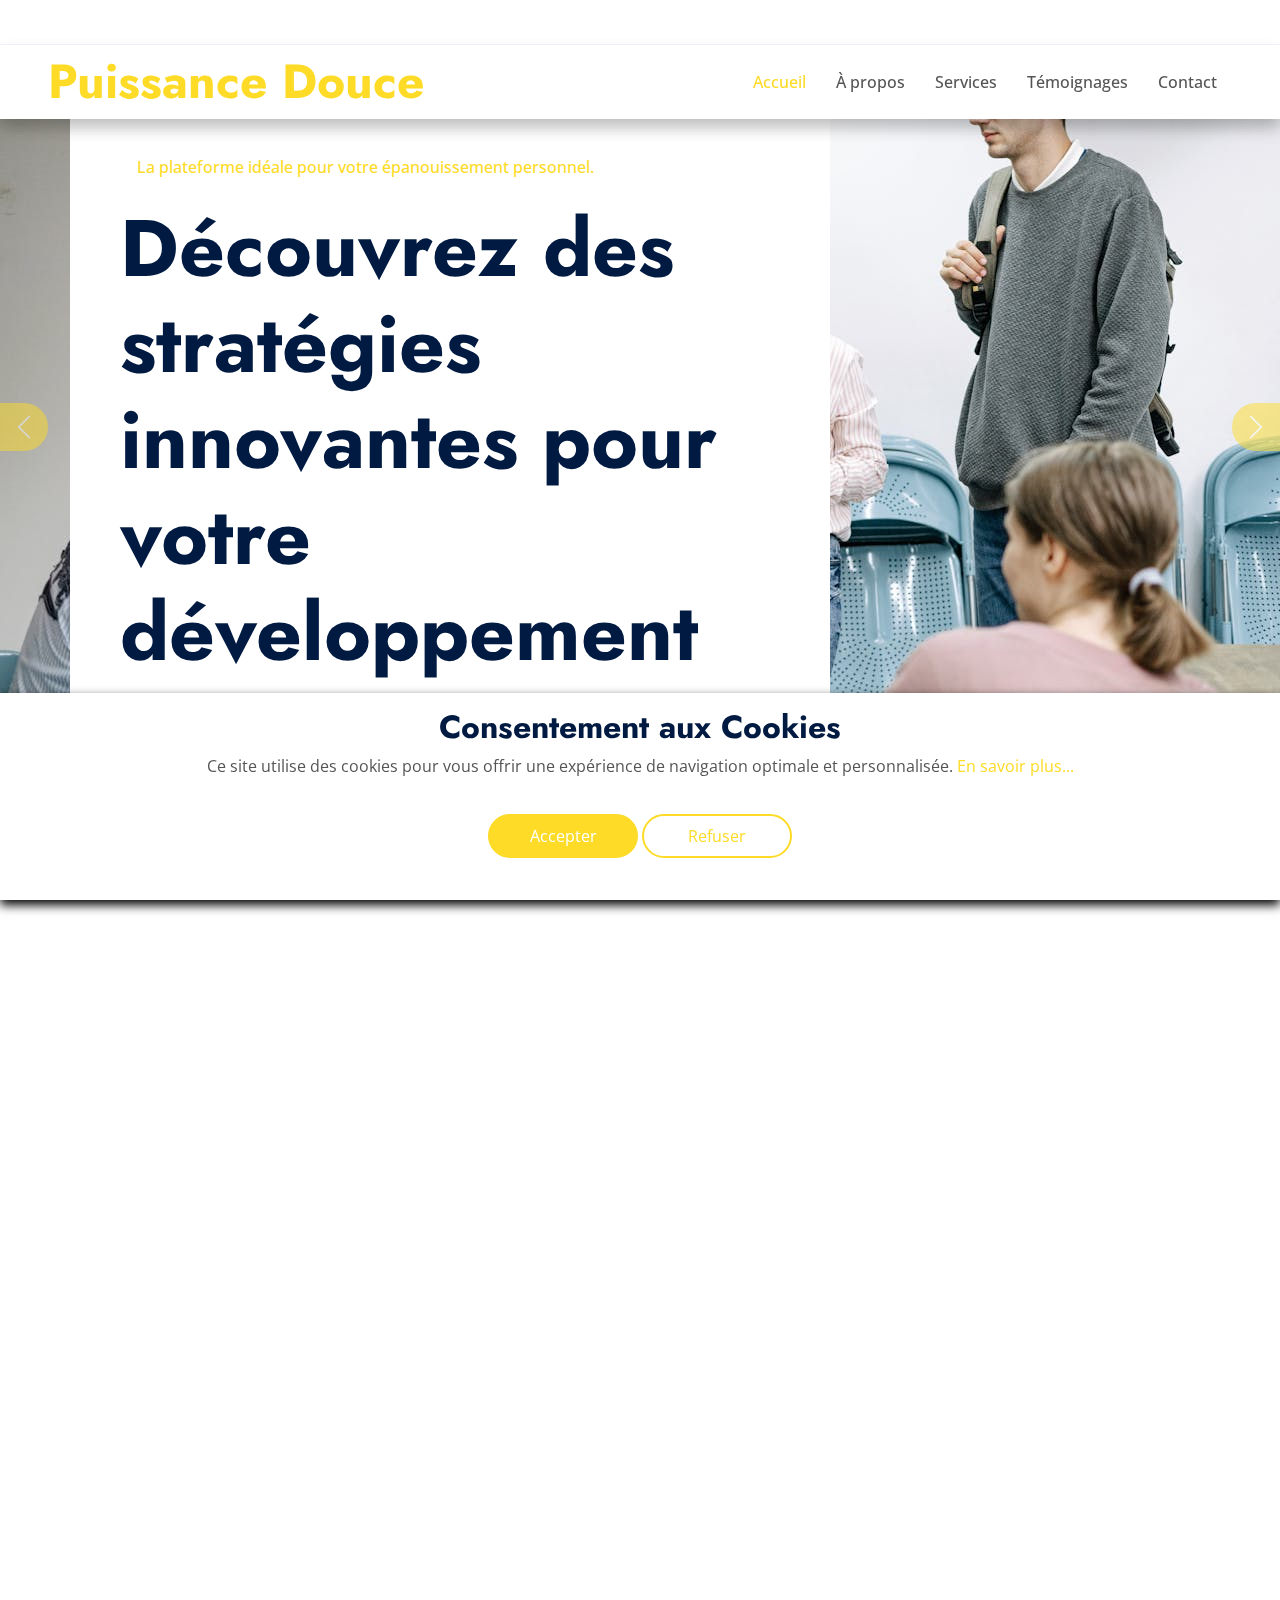
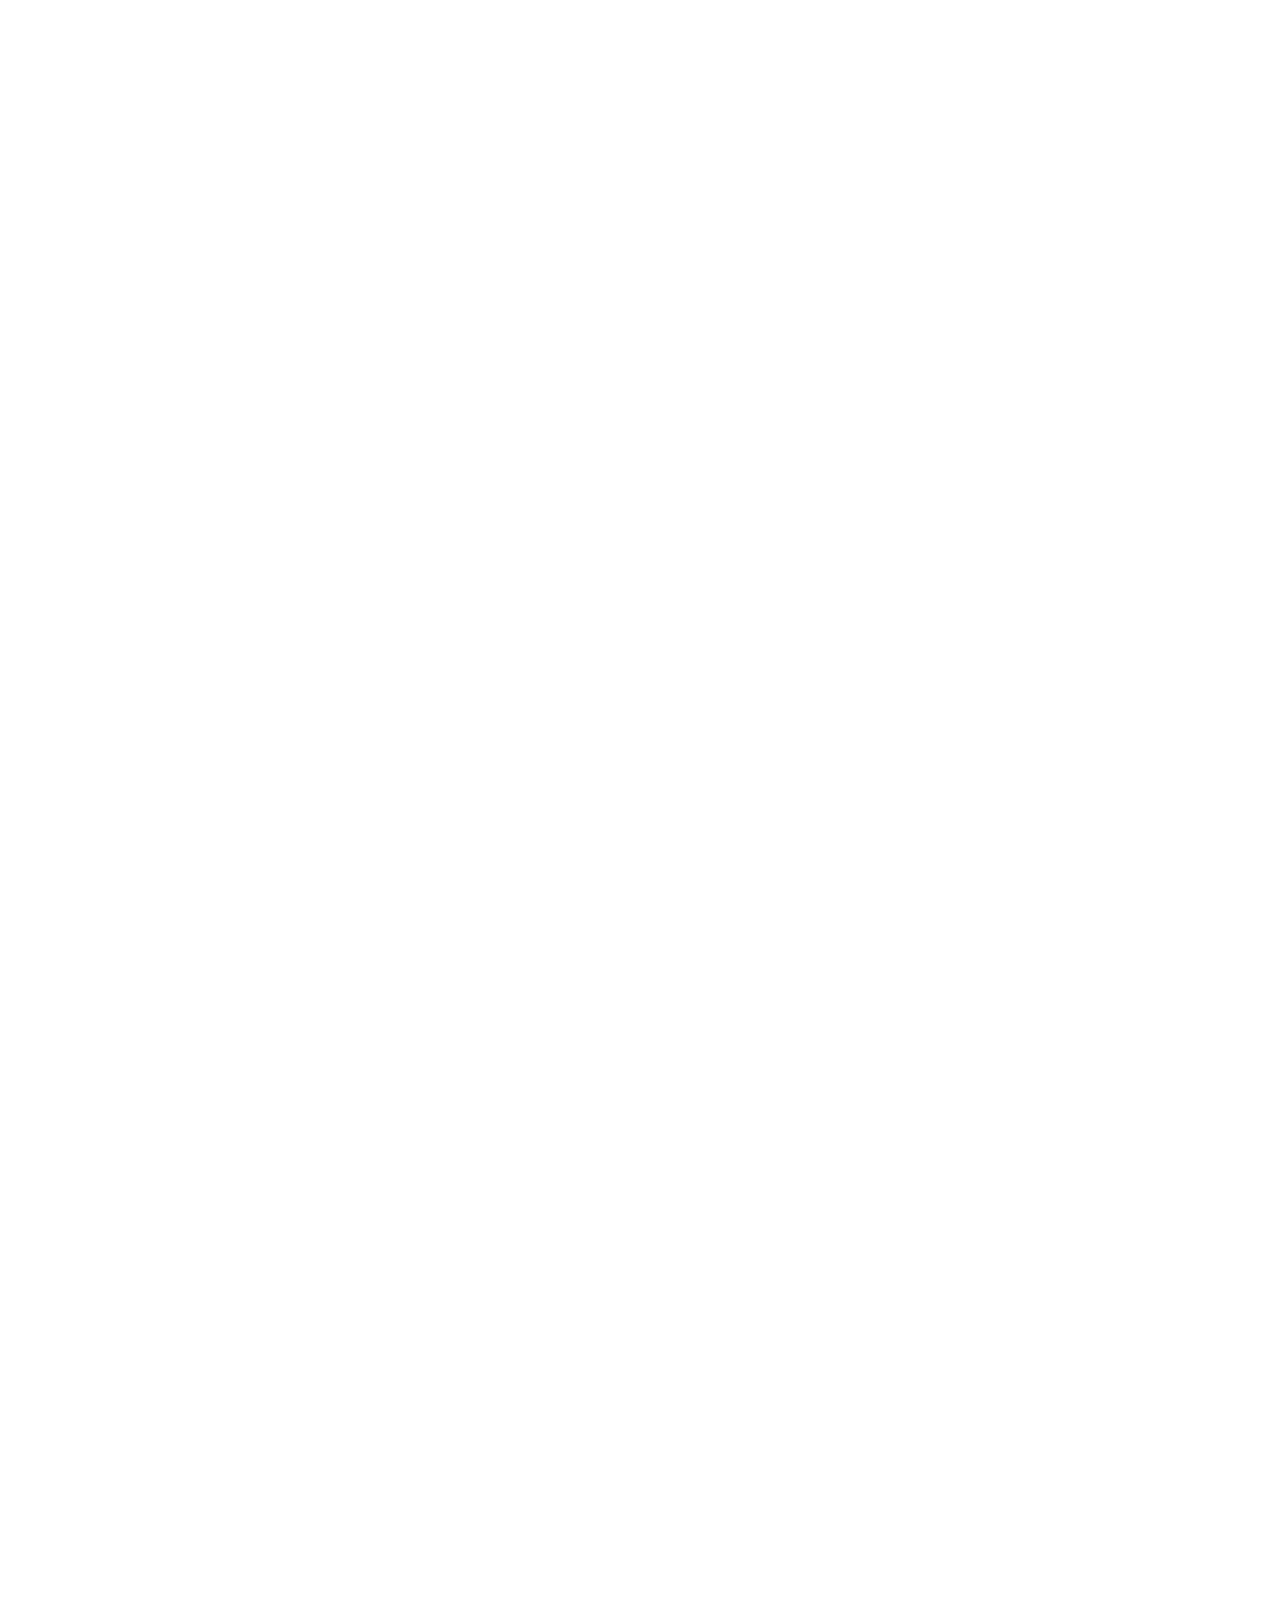
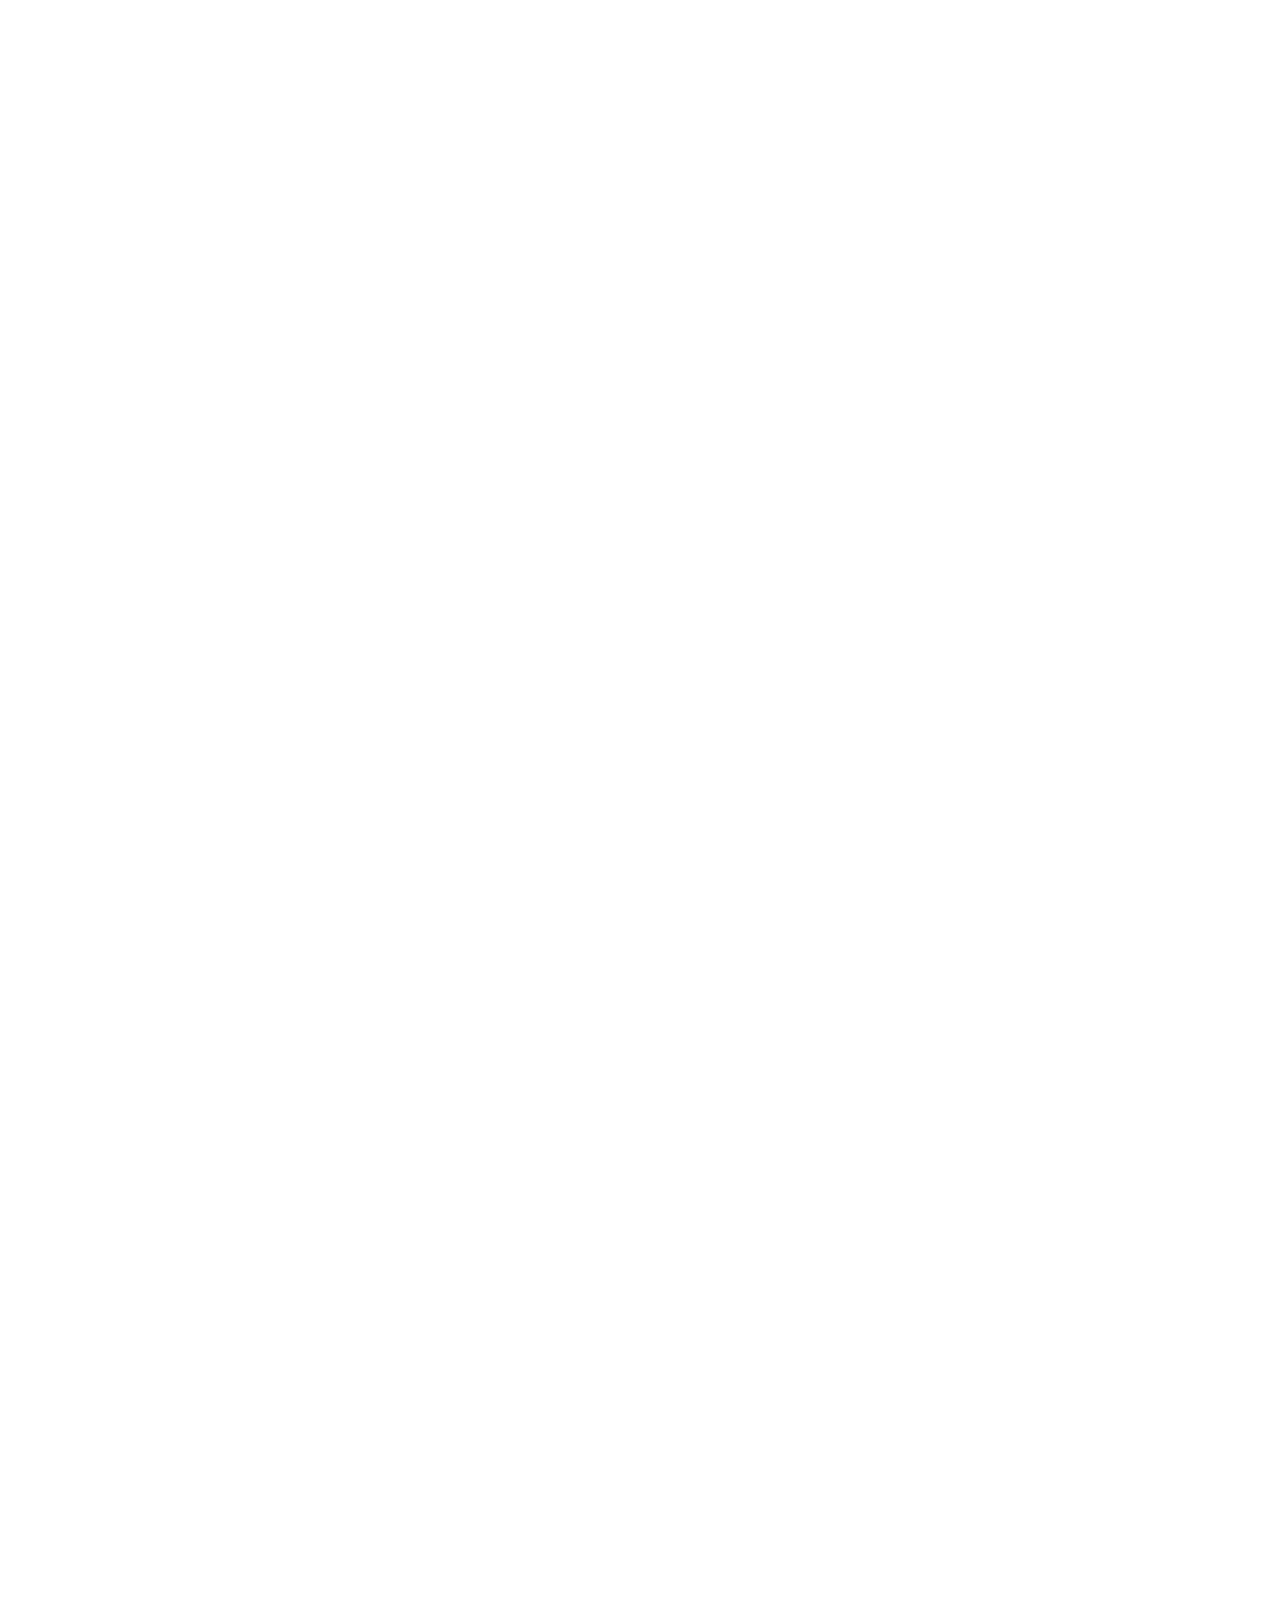
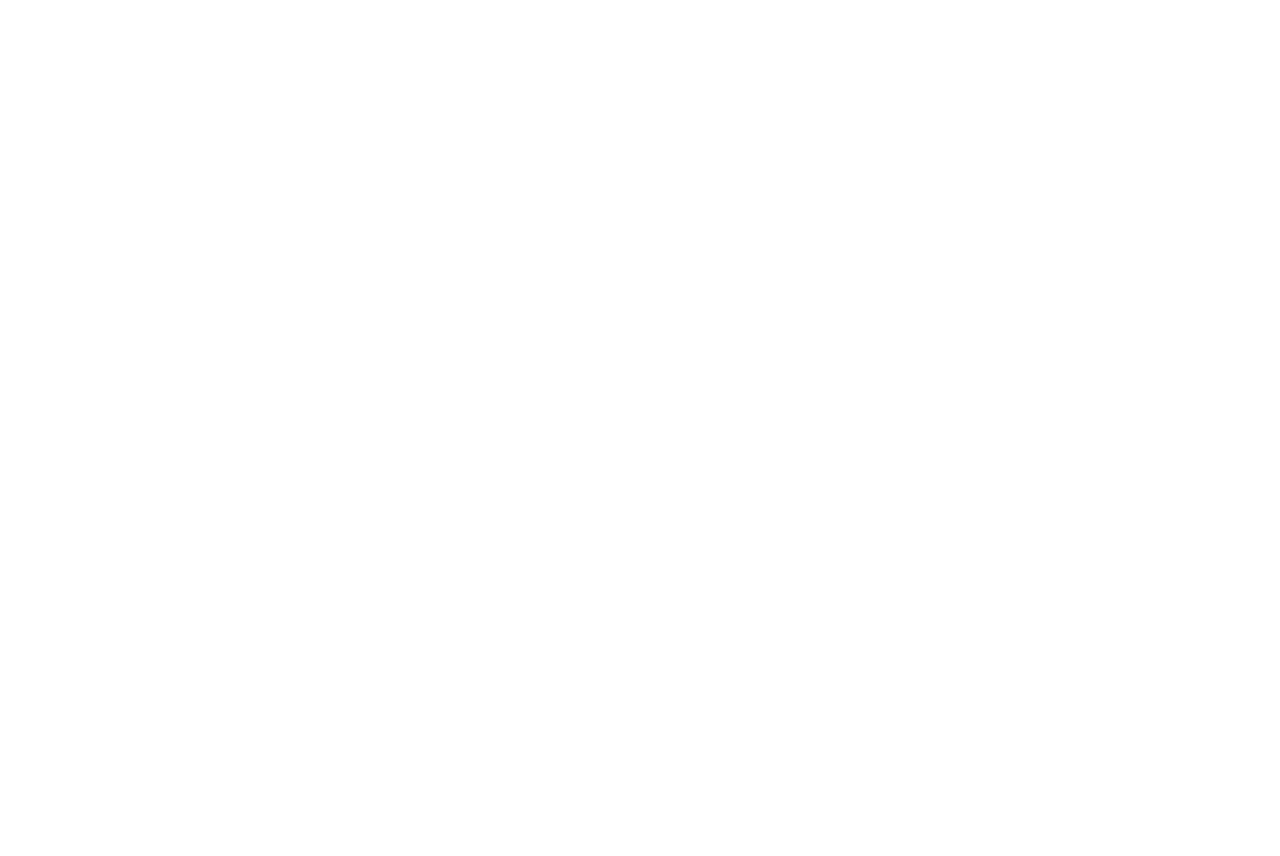
<file: index.html>
<!DOCTYPE html>
<html lang="en">
    <head>
        <meta charset="utf-8" />
        <title>Puissance Douce</title>
        <meta content="width=device-width, initial-scale=1.0" name="viewport" />
        <meta
            content="développement personnel, croissance personnelle, bien-être, motivation, apprentissage, auto-amélioration, conseils de vie, mindfulness, habitudes positives"
            name="keywords"
        />
        <meta
            content="Découvrez nos ressources et conseils uniques pour le développement personnel, l'amélioration de soi et la croissance personnelle. Conseils pratiques pour atteindre vos objectifs et votre bien-être."
            name="description"
        />

        <!-- Favicon -->
        <link href="img/favicon.ico" rel="icon" />

        <!-- Google Web Fonts -->
        <link rel="preconnect" href="https://fonts.googleapis.com" />
        <link rel="preconnect" href="https://fonts.gstatic.com" crossorigin />
        <link
            href="https://fonts.googleapis.com/css2?family=Jost:wght@500;600;700&family=Open+Sans:wght@400;500&display=swap"
            rel="stylesheet"
        />

        <!-- Icon Font Stylesheet -->
        <link
            href="https://cdnjs.cloudflare.com/ajax/libs/font-awesome/5.10.0/css/all.min.css"
            rel="stylesheet"
        />
        <link
            href="https://cdn.jsdelivr.net/npm/bootstrap-icons@1.4.1/font/bootstrap-icons.css"
            rel="stylesheet"
        />

        <!-- Libraries Stylesheet -->
        <link href="lib/animate/animate.min.css" rel="stylesheet" />
        <link
            href="lib/owlcarousel/assets/owl.carousel.min.css"
            rel="stylesheet"
        />

        <!-- Customized Bootstrap Stylesheet -->
        <link href="css/bootstrap.min.css" rel="stylesheet" />

        <!-- Template Stylesheet -->
        <link href="css/style.css" rel="stylesheet" />
    </head>

    <body>
        <!-- Spinner Start -->
        <div
            id="spinner"
            class="show bg-white position-fixed translate-middle w-100 vh-100 top-50 start-50 d-flex align-items-center justify-content-center"
        >
            <div
                class="spinner-border text-primary"
                role="status"
                style="width: 3rem; height: 3rem"
            ></div>
        </div>
        <!-- Spinner End -->

        <!-- Navbar Start -->
        <div
            style="
                box-shadow: 0 0.5rem 1rem rgba(0, 0, 0, 0.15) !important;
                background: #fff;
            "
            class="container-fluid fixed-top px-0 wow fadeIn"
            data-wow-delay="0.1s"
        >
            <div
                class="top-bar row gx-0 align-items-center d-none d-lg-flex"
            ></div>

            <nav
                style="box-shadow: 0 0.5rem 1rem rgba(0, 0, 0, 0.15) !important"
                class="navbar navbar-expand-lg navbar-light py-lg-0 px-lg-5 wow fadeIn"
                data-wow-delay="0.1s"
            >
                <a href="index.html" class="navbar-brand ms-4 ms-lg-0">
                    <h1 class="display-5 text-primary m-0">Puissance Douce</h1>
                </a>
                <button
                    type="button"
                    class="navbar-toggler me-4"
                    data-bs-toggle="collapse"
                    data-bs-target="#navbarCollapse"
                >
                    <span class="navbar-toggler-icon"></span>
                </button>
                <div class="collapse navbar-collapse" id="navbarCollapse">
                    <div class="navbar-nav ms-auto p-4 p-lg-0">
                        <a href="index.html" class="nav-item nav-link active"
                            >Accueil</a
                        >
                        <a href="#about" class="nav-item nav-link">À propos</a>
                        <a href="#service" class="nav-item nav-link"
                            >Services</a
                        >
                        <a href="#testimonial" class="nav-item nav-link"
                            >Témoignages</a
                        >
                        <a href="#contact" class="nav-item nav-link">Contact</a>
                    </div>
                </div>
            </nav>
        </div>
        <!-- Navbar End -->

        <!-- Carousel Start -->
        <div class="container-fluid p-0 mb-5 wow fadeIn" data-wow-delay="0.1s">
            <div
                id="header-carousel"
                class="carousel slide carousel-fade"
                data-bs-ride="carousel"
            >
                <div class="carousel-inner">
                    <div class="carousel-item active">
                        <img
                            class="w-100"
                            src="img/carousel-1.jpg"
                            alt="Image"
                        />
                        <div class="carousel-caption">
                            <div class="container">
                                <div class="row justify-content-start">
                                    <div
                                        class="col-lg-8"
                                        style="
                                            background: #fff;
                                            padding: 50px;
                                            border-radius: 10px;
                                        "
                                    >
                                        <p
                                            class="d-inline-block border border-white rounded text-primary fw-semi-bold py-1 px-3 animated slideInDown"
                                        >
                                            La plateforme idéale pour votre
                                            épanouissement personnel.
                                        </p>
                                        <h1
                                            class="display-1 mb-4 animated slideInDown"
                                        >
                                            Découvrez des stratégies innovantes
                                            pour votre développement
                                        </h1>
                                    </div>
                                </div>
                            </div>
                        </div>
                    </div>
                    <div class="carousel-item">
                        <img
                            class="w-100"
                            src="img/carousel-2.jpg"
                            alt="Image"
                        />
                        <div class="carousel-caption">
                            <div class="container">
                                <div class="row justify-content-start">
                                    <div
                                        class="col-lg-7"
                                        style="
                                            background: #fff;
                                            padding: 50px;
                                            border-radius: 10px;
                                        "
                                    >
                                        <p
                                            class="d-inline-block border border-white rounded text-primary fw-semi-bold py-1 px-3 animated slideInDown"
                                        >
                                            Faites confiance à une plateforme
                                            qui favorise votre croissance
                                            personnelle.
                                        </p>
                                        <h1
                                            class="display-1 mb-4 animated slideInDown"
                                        >
                                            Votre espace pour un épanouissement
                                            durable
                                        </h1>
                                    </div>
                                </div>
                            </div>
                        </div>
                    </div>
                </div>
                <button
                    class="carousel-control-prev"
                    type="button"
                    data-bs-target="#header-carousel"
                    data-bs-slide="prev"
                >
                    <span
                        class="carousel-control-prev-icon"
                        aria-hidden="true"
                    ></span>
                    <span class="visually-hidden">Précédent</span>
                </button>
                <button
                    class="carousel-control-next"
                    type="button"
                    data-bs-target="#header-carousel"
                    data-bs-slide="next"
                >
                    <span
                        class="carousel-control-next-icon"
                        aria-hidden="true"
                    ></span>
                    <span class="visually-hidden">Suivant</span>
                </button>
            </div>
        </div>
        <!-- Carousel End -->

        <!-- About Start -->
        <div id="about" class="container-xxl py-5">
            <div class="container">
                <div class="row g-4 align-items-end mb-4">
                    <div class="col-lg-6 wow fadeInUp" data-wow-delay="0.1s">
                        <img class="img-fluid rounded" src="img/about.jpg" />
                    </div>
                    <div class="col-lg-6 wow fadeInUp" data-wow-delay="0.3s">
                        <p
                            class="d-inline-block border rounded text-primary fw-semi-bold py-1 px-3"
                        >
                            À propos
                        </p>
                        <h1 class="display-5 mb-4">
                            Votre espace dédié au développement personnel
                        </h1>
                        <p class="mb-4">
                            Bienvenue sur notre plateforme dédiée à
                            l’épanouissement personnel et à la croissance
                            individuelle. Nous vous proposons des outils,
                            conseils et stratégies pratiques pour améliorer
                            votre vie quotidienne, renforcer votre bien-être et
                            développer vos compétences personnelles.
                        </p>
                        <div class="border rounded p-4">
                            <nav>
                                <div
                                    class="nav nav-tabs mb-3"
                                    id="nav-tab"
                                    role="tablist"
                                >
                                    <button
                                        class="nav-link fw-semi-bold active"
                                        id="nav-story-tab"
                                        data-bs-toggle="tab"
                                        data-bs-target="#nav-story"
                                        type="button"
                                        role="tab"
                                        aria-controls="nav-story"
                                        aria-selected="true"
                                    >
                                        Notre Histoire
                                    </button>
                                    <button
                                        class="nav-link fw-semi-bold"
                                        id="nav-mission-tab"
                                        data-bs-toggle="tab"
                                        data-bs-target="#nav-mission"
                                        type="button"
                                        role="tab"
                                        aria-controls="nav-mission"
                                        aria-selected="false"
                                    >
                                        Mission
                                    </button>
                                    <button
                                        class="nav-link fw-semi-bold"
                                        id="nav-vision-tab"
                                        data-bs-toggle="tab"
                                        data-bs-target="#nav-vision"
                                        type="button"
                                        role="tab"
                                        aria-controls="nav-vision"
                                        aria-selected="false"
                                    >
                                        Vision
                                    </button>
                                </div>
                            </nav>
                            <div class="tab-content" id="nav-tabContent">
                                <div
                                    class="tab-pane fade show active"
                                    id="nav-story"
                                    role="tabpanel"
                                    aria-labelledby="nav-story-tab"
                                >
                                    <p>
                                        Notre plateforme a été créée pour
                                        accompagner chacun dans sa croissance
                                        personnelle. Nous combinons
                                        savoir-faire, conseils pratiques et
                                        stratégies innovantes pour aider chaque
                                        individu à atteindre son plein
                                        potentiel.
                                    </p>
                                </div>
                                <div
                                    class="tab-pane fade"
                                    id="nav-mission"
                                    role="tabpanel"
                                    aria-labelledby="nav-mission-tab"
                                >
                                    <p>
                                        Notre mission est de fournir un espace
                                        sûr et inspirant où chacun peut
                                        développer ses compétences personnelles,
                                        renforcer sa confiance en soi et
                                        progresser vers ses objectifs de vie.
                                    </p>
                                </div>
                                <div
                                    class="tab-pane fade"
                                    id="nav-vision"
                                    role="tabpanel"
                                    aria-labelledby="nav-vision-tab"
                                >
                                    <p>
                                        Notre vision est de devenir une
                                        référence dans le domaine du
                                        développement personnel, en offrant des
                                        ressources et un accompagnement qui
                                        stimulent la croissance individuelle et
                                        le bien-être durable.
                                    </p>
                                </div>
                            </div>
                        </div>
                    </div>
                </div>
                <div
                    class="border rounded p-4 wow fadeInUp"
                    data-wow-delay="0.1s"
                >
                    <div class="row g-4">
                        <div class="col-lg-4 wow fadeIn" data-wow-delay="0.1s">
                            <div class="h-100">
                                <div class="d-flex">
                                    <div
                                        class="flex-shrink-0 btn-lg-square rounded-circle bg-primary"
                                    >
                                        <i
                                            class="fa fa-lightbulb text-white"
                                        ></i>
                                    </div>
                                    <div class="ps-3">
                                        <h4>Clarté et Inspiration</h4>
                                    </div>
                                    <div
                                        class="border-end d-none d-lg-block"
                                    ></div>
                                </div>
                                <div
                                    class="border-bottom mt-4 d-block d-lg-none"
                                ></div>
                            </div>
                        </div>
                        <div class="col-lg-4 wow fadeIn" data-wow-delay="0.3s">
                            <div class="h-100">
                                <div class="d-flex">
                                    <div
                                        class="flex-shrink-0 btn-lg-square rounded-circle bg-primary"
                                    >
                                        <i class="fa fa-users text-white"></i>
                                    </div>
                                    <div class="ps-3">
                                        <h4>Accompagnement Expert</h4>
                                    </div>
                                    <div
                                        class="border-end d-none d-lg-block"
                                    ></div>
                                </div>
                                <div
                                    class="border-bottom mt-4 d-block d-lg-none"
                                ></div>
                            </div>
                        </div>
                        <div class="col-lg-4 wow fadeIn" data-wow-delay="0.5s">
                            <div class="h-100">
                                <div class="d-flex">
                                    <div
                                        class="flex-shrink-0 btn-lg-square rounded-circle bg-primary"
                                    >
                                        <i class="fa fa-clock text-white"></i>
                                    </div>
                                    <div class="ps-3">
                                        <h4>Accessibilité Continue</h4>
                                    </div>
                                </div>
                            </div>
                        </div>
                    </div>
                </div>
            </div>
        </div>
        <!-- About End -->

        <!-- Features Start -->
        <div class="container-xxl feature py-5">
            <div class="container">
                <div class="row g-5 align-items-center">
                    <div class="col-lg-6 wow fadeInUp" data-wow-delay="0.1s">
                        <p
                            class="d-inline-block border rounded text-primary fw-semi-bold py-1 px-3"
                        >
                            Pourquoi Nous Choisir ?
                        </p>
                        <h1 class="display-5 mb-4">
                            Pourquoi choisir notre plateforme pour votre
                            développement personnel
                        </h1>
                        <p class="mb-4">
                            Choisissez notre plateforme pour améliorer votre
                            épanouissement personnel. Grâce à notre expertise et
                            nos approches personnalisées, nous vous proposons
                            des outils et stratégies adaptés à vos besoins pour
                            favoriser votre croissance et bien-être.
                        </p>
                    </div>
                    <div class="col-lg-6">
                        <div class="row g-4 align-items-center">
                            <div class="col-md-6">
                                <div class="row g-4">
                                    <div
                                        class="col-12 wow fadeIn"
                                        data-wow-delay="0.3s"
                                    >
                                        <div
                                            class="feature-box border rounded p-4"
                                        >
                                            <i
                                                class="fa fa-check fa-3x text-primary mb-3"
                                            ></i>
                                            <h4 class="mb-3">
                                                Approches Personnalisées
                                            </h4>
                                            <p class="mb-3">
                                                Nous proposons des méthodes
                                                adaptées à vos besoins
                                                spécifiques. Chaque solution est
                                                conçue pour vous aider à
                                                progresser et à atteindre vos
                                                objectifs personnels.
                                            </p>
                                        </div>
                                    </div>
                                    <div
                                        class="col-12 wow fadeIn"
                                        data-wow-delay="0.5s"
                                    >
                                        <div
                                            class="feature-box border rounded p-4"
                                        >
                                            <i
                                                class="fa fa-check fa-3x text-primary mb-3"
                                            ></i>
                                            <h4 class="mb-3">
                                                Innovation et Ressources
                                                Modernes
                                            </h4>
                                            <p class="mb-3">
                                                Grâce à des outils modernes et
                                                des ressources détaillées, nous
                                                vous aidons à prendre des
                                                décisions éclairées pour
                                                améliorer votre bien-être et vos
                                                compétences personnelles.
                                            </p>
                                        </div>
                                    </div>
                                </div>
                            </div>
                            <div
                                class="col-md-6 wow fadeIn"
                                data-wow-delay="0.7s"
                            >
                                <div class="feature-box border rounded p-4">
                                    <i
                                        class="fa fa-check fa-3x text-primary mb-3"
                                    ></i>
                                    <h4 class="mb-3">
                                        Équipe de Professionnels Dévoués
                                    </h4>
                                    <p class="mb-3">
                                        Nos experts sont là pour vous guider et
                                        vous accompagner dans votre cheminement
                                        personnel. Faites confiance à notre
                                        expérience et à notre engagement pour
                                        votre développement.
                                    </p>
                                </div>
                            </div>
                        </div>
                    </div>
                </div>
            </div>
        </div>
        <!-- Features End -->

        <!-- Service Start -->
        <div id="service" class="container-xxl service py-5">
            <div class="container">
                <div
                    class="text-center mx-auto wow fadeInUp"
                    data-wow-delay="0.1s"
                    style="max-width: 600px"
                >
                    <p
                        class="d-inline-block border rounded text-primary fw-semi-bold py-1 px-3"
                    >
                        Notre Approche
                    </p>
                </div>
                <div class="row g-4 wow fadeInUp" data-wow-delay="0.3s">
                    <div class="col-lg-12">
                        <div class="tab-content w-100">
                            <div
                                class="tab-pane fade show active"
                                id="tab-pane-1"
                            >
                                <div class="row g-4">
                                    <div
                                        class="col-md-6"
                                        style="min-height: 350px"
                                    >
                                        <div class="position-relative h-100">
                                            <img
                                                class="position-absolute rounded w-100 h-100"
                                                src="img/devider.jpg"
                                                style="object-fit: cover"
                                                alt=""
                                            />
                                        </div>
                                    </div>
                                    <div class="col-md-6">
                                        <h3 class="mb-4">
                                            Notre Approche : Cultiver votre
                                            potentiel personnel
                                        </h3>
                                        <p class="mb-4">
                                            Sur notre plateforme, votre
                                            développement personnel est
                                            prioritaire. Nous analysons vos
                                            besoins pour créer des solutions
                                            adaptées, qui renforcent votre
                                            confiance, vos compétences et votre
                                            bien-être au quotidien.
                                        </p>
                                        <p>
                                            Nous utilisons des méthodes modernes
                                            et des ressources complètes pour
                                            vous offrir un accompagnement
                                            efficace. Faites confiance à notre
                                            équipe comme partenaire de votre
                                            épanouissement personnel.
                                        </p>
                                    </div>
                                </div>
                            </div>
                        </div>
                    </div>
                </div>
            </div>
        </div>
        <!-- Service End -->

        <!-- Testimonial Start -->
        <div id="testimonial" class="container-xxl py-5">
            <div class="container">
                <div
                    class="text-center mx-auto wow fadeInUp"
                    data-wow-delay="0.1s"
                    style="max-width: 600px"
                >
                    <p
                        class="d-inline-block border rounded text-primary fw-semi-bold py-1 px-3"
                    >
                        Témoignages
                    </p>
                    <h1 class="display-5 mb-5">
                        Ce que nos utilisateurs disent !
                    </h1>
                </div>
                <div
                    class="owl-carousel testimonial-carousel wow fadeInUp"
                    data-wow-delay="0.3s"
                >
                    <div class="testimonial-item">
                        <div
                            class="testimonial-text border rounded p-4 pt-5 mb-5"
                        >
                            <div
                                class="btn-square bg-white border rounded-circle"
                            >
                                <i
                                    class="fa fa-quote-right fa-2x text-primary"
                                ></i>
                            </div>

                            "Grâce aux conseils de la plateforme, j'ai pu
                            améliorer ma confiance en moi et développer mes
                            compétences personnelles de manière significative."
                        </div>
                        <img
                            class="rounded-circle mb-3"
                            src="img/testimonial-1.jpg"
                            alt=""
                        />
                        <h4>Élodie Martin</h4>
                    </div>
                    <div class="testimonial-item">
                        <div
                            class="testimonial-text border rounded p-4 pt-5 mb-5"
                        >
                            <div
                                class="btn-square bg-white border rounded-circle"
                            >
                                <i
                                    class="fa fa-quote-right fa-2x text-primary"
                                ></i>
                            </div>

                            "Une plateforme inspirante et un accompagnement
                            attentionné ! J'ai constaté une réelle progression
                            dans ma gestion du stress et mon développement
                            personnel."
                        </div>
                        <img
                            class="rounded-circle mb-3"
                            src="img/testimonial-2.jpg"
                            alt=""
                        />
                        <h4>Julien Lefèvre</h4>
                    </div>
                    <div class="testimonial-item">
                        <div
                            class="testimonial-text border rounded p-4 pt-5 mb-5"
                        >
                            <div
                                class="btn-square bg-white border rounded-circle"
                            >
                                <i
                                    class="fa fa-quote-right fa-2x text-primary"
                                ></i>
                            </div>

                            "Les méthodes proposées sont claires et faciles à
                            appliquer. J'ai pu mieux organiser mon temps et
                            améliorer mes habitudes quotidiennes."
                        </div>
                        <img
                            class="rounded-circle mb-3"
                            src="img/testimonial-3.jpg"
                            alt=""
                        />
                        <h4>Camille Dubois</h4>
                    </div>
                    <div class="testimonial-item">
                        <div
                            class="testimonial-text border rounded p-4 pt-5 mb-5"
                        >
                            <div
                                class="btn-square bg-white border rounded-circle"
                            >
                                <i
                                    class="fa fa-quote-right fa-2x text-primary"
                                ></i>
                            </div>

                            "Une communication claire et un accompagnement
                            efficace. Je me sens motivé et soutenu dans mon
                            cheminement personnel."
                        </div>
                        <img
                            class="rounded-circle mb-3"
                            src="img/testimonial-4.jpg"
                            alt=""
                        />
                        <h4>Sophie Bernard</h4>
                    </div>
                </div>
            </div>
        </div>
        <!-- Testimonial End -->

        <!-- Pricing Start -->
        <div class="container-xxl py-5">
            <div class="container">
                <div
                    class="text-center mx-auto wow fadeInUp"
                    data-wow-delay="0.1s"
                    style="max-width: 600px"
                >
                    <p
                        class="d-inline-block border rounded text-primary fw-semi-bold py-1 px-3"
                    >
                        Nos Offres
                    </p>
                    <h1 class="display-5 mb-5">
                        Tarifs de Développement Personnel
                    </h1>
                </div>
                <div class="row g-4">
                    <div
                        class="col-lg-4 col-md-6 wow fadeInUp"
                        data-wow-delay="0.1s"
                    >
                        <div class="border rounded p-4 text-center">
                            <h4 class="mb-3">Forfait Débutant</h4>
                            <h2 class="text-primary mb-4">€150</h2>
                            <p>
                                Accès aux modules de base pour initier votre
                                développement personnel et améliorer vos
                                compétences fondamentales.
                            </p>
                        </div>
                    </div>
                    <div
                        class="col-lg-4 col-md-6 wow fadeInUp"
                        data-wow-delay="0.3s"
                    >
                        <div class="border rounded p-4 text-center">
                            <h4 class="mb-3">Forfait Intermédiaire</h4>
                            <h2 class="text-primary mb-4">€250</h2>
                            <p>
                                Inclut des sessions supplémentaires, des outils
                                avancés et un accompagnement personnalisé pour
                                un progrès significatif.
                            </p>
                        </div>
                    </div>
                    <div
                        class="col-lg-4 col-md-6 wow fadeInUp"
                        data-wow-delay="0.5s"
                    >
                        <div class="border rounded p-4 text-center">
                            <h4 class="mb-3">Forfait Expert</h4>
                            <h2 class="text-primary mb-4">€350</h2>
                            <p>
                                Programme complet avec suivi intensif,
                                ressources premium et stratégies personnalisées
                                pour maximiser votre épanouissement personnel.
                            </p>
                        </div>
                    </div>
                </div>
            </div>
        </div>
        <!-- Pricing End -->

        <!-- Contact Start -->
        <div id="contact" class="container-xxl py-5">
            <div class="container">
                <div class="row g-5">
                    <div class="col-lg-12 wow fadeIn" data-wow-delay="0.1s">
                        <p
                            class="d-inline-block border rounded text-primary fw-semi-bold py-1 px-3"
                        >
                            Kontakt
                        </p>
                        <h1 class="display-5 mb-4">Kontaktieren Sie uns</h1>
                        <p class="mb-4">
                            Haben Sie Fragen oder möchten Sie mehr über unsere
                            Investitionsstrategien erfahren? Unser Team freut
                            sich darauf, Sie zu unterstützen.
                        </p>
                        <form action="thanks.html" method="get">
                            <div class="row g-3">
                                <div class="col-md-6">
                                    <div class="form-floating">
                                        <input
                                            type="text"
                                            class="form-control"
                                            id="name"
                                            placeholder="Ihr Name"
                                            required
                                        />
                                        <label for="name">Ihr Name</label>
                                    </div>
                                </div>
                                <div class="col-md-6">
                                    <div class="form-floating">
                                        <input
                                            type="email"
                                            class="form-control"
                                            id="email"
                                            placeholder="Ihre E-Mail-Adresse"
                                            required
                                        />
                                        <label for="email"
                                            >Ihre E-Mail-Adresse</label
                                        >
                                    </div>
                                </div>
                                <div class="col-12">
                                    <div class="form-floating">
                                        <input
                                            type="text"
                                            class="form-control"
                                            id="subject"
                                            placeholder="Betreff"
                                            required
                                        />
                                        <label for="subject">Betreff</label>
                                    </div>
                                </div>
                                <div class="col-12">
                                    <div class="form-floating">
                                        <textarea
                                            class="form-control"
                                            placeholder="Hinterlassen Sie hier Ihre Nachricht"
                                            id="message"
                                            style="height: 100px"
                                            required
                                        ></textarea>
                                        <label for="message">Nachricht</label>
                                    </div>
                                </div>
                                <div class="col-12">
                                    <button
                                        class="btn btn-primary py-3 px-5"
                                        type="submit"
                                        id="submit"
                                    >
                                        Nachricht senden
                                    </button>
                                </div>
                            </div>
                        </form>
                    </div>
                </div>
            </div>
        </div>
        <!-- Contact End -->

        <!-- Footer Start -->
        <div
            class="container-fluid bg-dark text-light footer mt-5 py-5 wow fadeIn"
            data-wow-delay="0.1s"
        >
            <div class="container py-5">
                <div class="row g-5">
                    <div class="col-lg-4 col-md-6">
                        <h4 class="text-white mb-4">Puissance Douce</h4>
                        <p>
                            Plongez dans un univers consacré au développement
                            personnel. Nous offrons des solutions sur mesure
                            pour renforcer vos compétences, accroître votre
                            confiance en vous et atteindre vos objectifs
                            personnels. Découvrez nos méthodes innovantes et
                            profitez d’un accompagnement personnalisé pour
                            optimiser votre épanouissement. Contactez-nous dès
                            aujourd’hui pour une consultation individuelle.
                        </p>
                    </div>

                    <div class="col-lg-4 col-md-6">
                        <h4 class="text-white mb-4">Liens Rapides</h4>
                        <a class="btn btn-link" href="#about">À propos</a>
                        <a class="btn btn-link" href="#contact">Contact</a>
                        <a class="btn btn-link" href="terms-of-use.html"
                            >Conditions d'utilisation</a
                        >
                        <a class="btn btn-link" href="privacy-policy.html"
                            >Politique de confidentialité</a
                        >
                        <a class="btn btn-link" href="cookie-policy.html"
                            >Politique de cookies</a
                        >
                    </div>

                    <div class="col-lg-4 col-md-6">
                        <h4 class="text-white mb-4">Notre Bureau</h4>
                        <p>
                            Nous sommes disponibles pour vous accompagner dans
                            votre parcours de développement personnel. Notre
                            équipe est prête à répondre à vos questions et à
                            vous fournir un soutien adapté à vos besoins.
                        </p>
                        <p class="mb-2">
                            <i class="fa fa-envelope me-3"></i
                            >puissance_douce@gmail.com
                        </p>
                    </div>
                </div>
            </div>
        </div>
        <!-- Footer End -->

        <!-- Back to Top -->
        <a
            href="#"
            class="btn btn-lg btn-primary btn-lg-square rounded-circle back-to-top"
            ><i class="bi bi-arrow-up"></i
        ></a>

        <!-- Cookie banner -->
        <div class="cookie-wrapper show">
            <div>
                <i class="bx bx-cookie"></i>
                <h2 style="text-align: center">Consentement aux Cookies</h2>
            </div>

            <div class="data">
                <p>
                    Ce site utilise des cookies pour vous offrir une expérience
                    de navigation optimale et personnalisée.
                    <a href="cookie-policy.html">En savoir plus...</a>
                </p>
            </div>

            <div class="buttons">
                <button class="cookie-button" id="acceptBtn">Accepter</button>
                <button class="cookie-button" id="declineBtn">Refuser</button>
            </div>
        </div>
        <!-- End Cookie banner -->

        <!-- JavaScript Libraries -->
        <script src="https://code.jquery.com/jquery-3.4.1.min.js"></script>
        <script src="https://cdn.jsdelivr.net/npm/bootstrap@5.0.0/dist/js/bootstrap.bundle.min.js"></script>
        <script src="lib/wow/wow.min.js"></script>
        <script src="lib/easing/easing.min.js"></script>
        <script src="lib/waypoints/waypoints.min.js"></script>
        <script src="lib/owlcarousel/owl.carousel.min.js"></script>
        <script src="lib/counterup/counterup.min.js"></script>

        <!-- Template Javascript -->
        <script src="js/main.js"></script>

        <script src="js/cookiebanner.js"></script>
    </body>
</html>
</file>
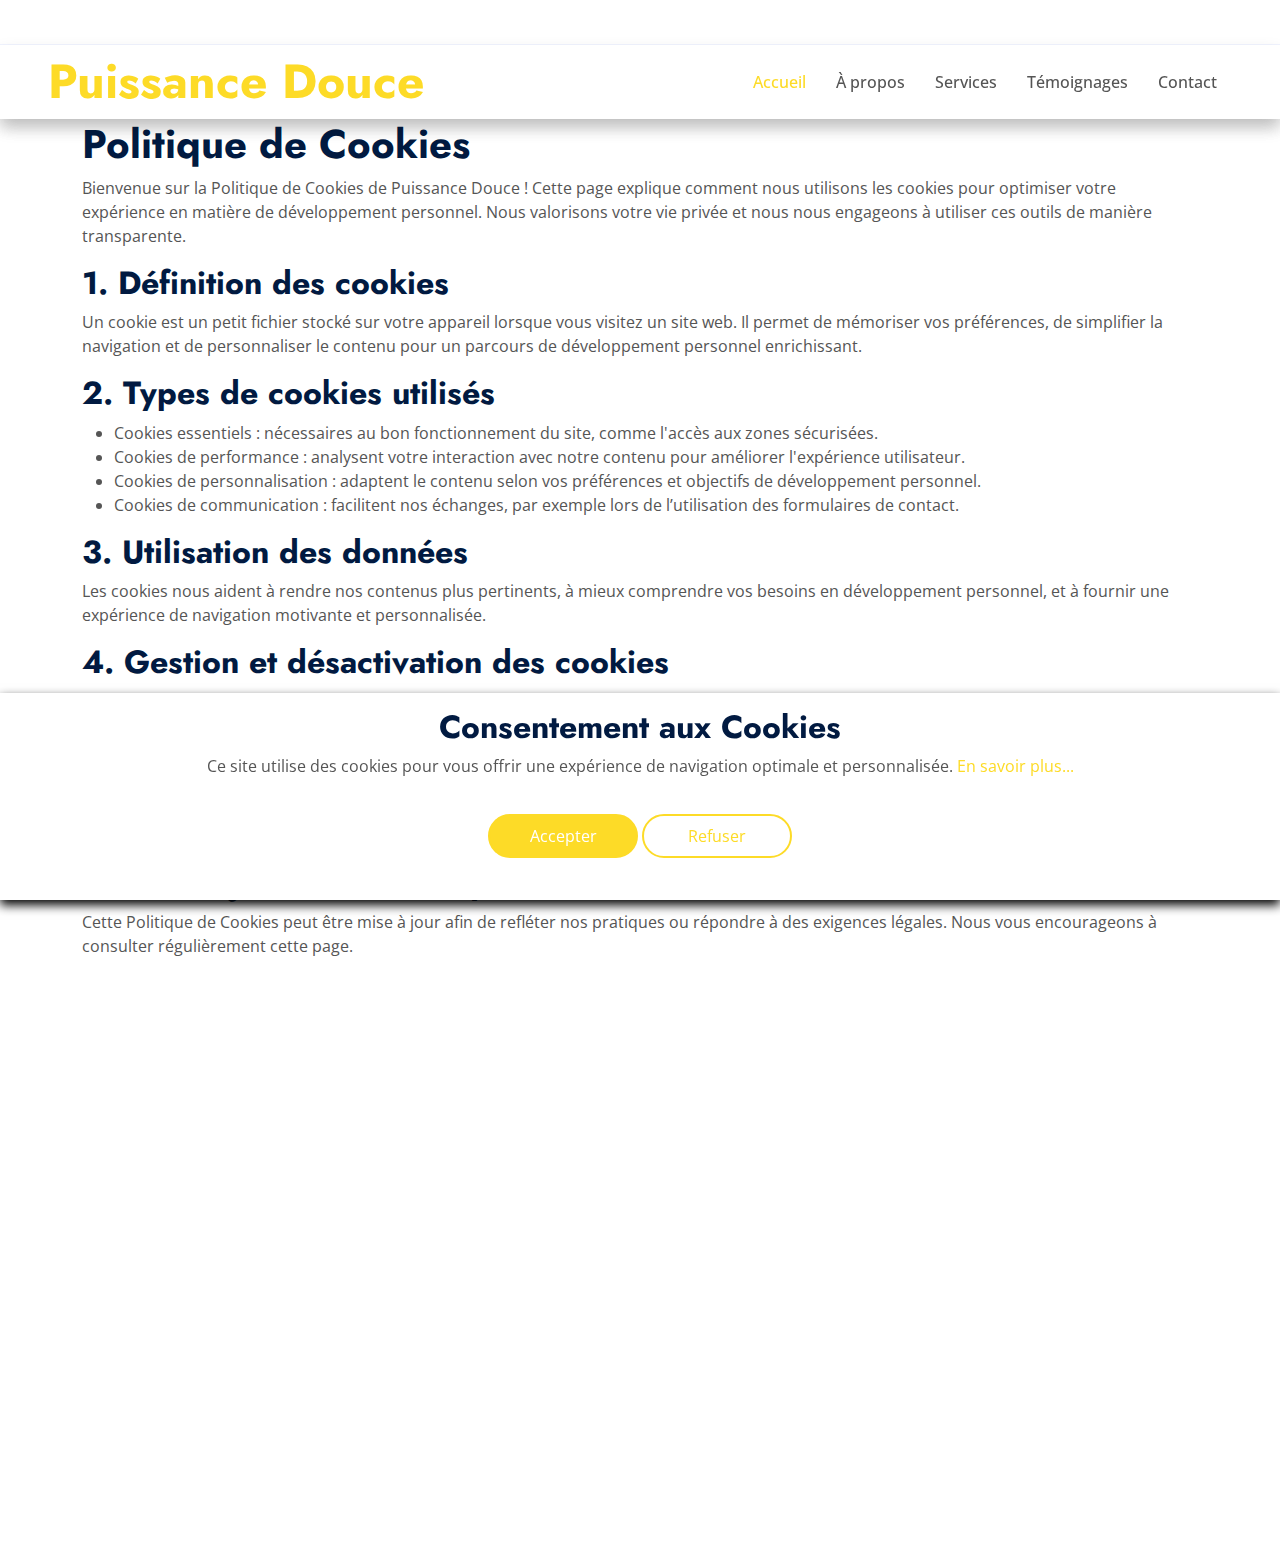
<file: cookie-policy.html>
<!DOCTYPE html>
<html lang="en">
    <head>
        <meta charset="utf-8" />
        <title>Puissance Douce</title>
        <meta content="width=device-width, initial-scale=1.0" name="viewport" />
        <meta
            content="développement personnel, croissance personnelle, bien-être, motivation, apprentissage, auto-amélioration, conseils de vie, mindfulness, habitudes positives"
            name="keywords"
        />
        <meta
            content="Découvrez nos ressources et conseils uniques pour le développement personnel, l'amélioration de soi et la croissance personnelle. Conseils pratiques pour atteindre vos objectifs et votre bien-être."
            name="description"
        />

        <!-- Favicon -->
        <link href="img/favicon.ico" rel="icon" />

        <!-- Google Web Fonts -->
        <link rel="preconnect" href="https://fonts.googleapis.com" />
        <link rel="preconnect" href="https://fonts.gstatic.com" crossorigin />
        <link
            href="https://fonts.googleapis.com/css2?family=Jost:wght@500;600;700&family=Open+Sans:wght@400;500&display=swap"
            rel="stylesheet"
        />

        <!-- Icon Font Stylesheet -->
        <link
            href="https://cdnjs.cloudflare.com/ajax/libs/font-awesome/5.10.0/css/all.min.css"
            rel="stylesheet"
        />
        <link
            href="https://cdn.jsdelivr.net/npm/bootstrap-icons@1.4.1/font/bootstrap-icons.css"
            rel="stylesheet"
        />

        <!-- Libraries Stylesheet -->
        <link href="lib/animate/animate.min.css" rel="stylesheet" />
        <link
            href="lib/owlcarousel/assets/owl.carousel.min.css"
            rel="stylesheet"
        />

        <!-- Customized Bootstrap Stylesheet -->
        <link href="css/bootstrap.min.css" rel="stylesheet" />

        <!-- Template Stylesheet -->
        <link href="css/style.css" rel="stylesheet" />
    </head>

    <body>
        <!-- Spinner Start -->
        <div
            id="spinner"
            class="show bg-white position-fixed translate-middle w-100 vh-100 top-50 start-50 d-flex align-items-center justify-content-center"
        >
            <div
                class="spinner-border text-primary"
                role="status"
                style="width: 3rem; height: 3rem"
            ></div>
        </div>
        <!-- Spinner End -->

        <!-- Navbar Start -->
        <div
            style="
                box-shadow: 0 0.5rem 1rem rgba(0, 0, 0, 0.15) !important;
                background: #fff;
            "
            class="container-fluid fixed-top px-0 wow fadeIn"
            data-wow-delay="0.1s"
        >
            <div
                class="top-bar row gx-0 align-items-center d-none d-lg-flex"
            ></div>

            <nav
                style="box-shadow: 0 0.5rem 1rem rgba(0, 0, 0, 0.15) !important"
                class="navbar navbar-expand-lg navbar-light py-lg-0 px-lg-5 wow fadeIn"
                data-wow-delay="0.1s"
            >
                <a href="index.html" class="navbar-brand ms-4 ms-lg-0">
                    <h1 class="display-5 text-primary m-0">Puissance Douce</h1>
                </a>
                <button
                    type="button"
                    class="navbar-toggler me-4"
                    data-bs-toggle="collapse"
                    data-bs-target="#navbarCollapse"
                >
                    <span class="navbar-toggler-icon"></span>
                </button>
                <div class="collapse navbar-collapse" id="navbarCollapse">
                    <div class="navbar-nav ms-auto p-4 p-lg-0">
                        <a href="index.html" class="nav-item nav-link active"
                            >Accueil</a
                        >
                        <a href="#about" class="nav-item nav-link">À propos</a>
                        <a href="#service" class="nav-item nav-link"
                            >Services</a
                        >
                        <a href="#testimonial" class="nav-item nav-link"
                            >Témoignages</a
                        >
                        <a href="#contact" class="nav-item nav-link">Contact</a>
                    </div>
                </div>
            </nav>
        </div>
        <!-- Navbar End -->
        <main contenteditable="false">
            <article
                class="container additional-wrapper"
                style="margin-top: 100px"
            >
                <div class="page__content" style="padding: 20px 0px">
                    <h1>Politique de Cookies</h1>
                    <p>
                        Bienvenue sur la Politique de Cookies de Puissance Douce
                        ! Cette page explique comment nous utilisons les cookies
                        pour optimiser votre expérience en matière de
                        développement personnel. Nous valorisons votre vie
                        privée et nous nous engageons à utiliser ces outils de
                        manière transparente.
                    </p>

                    <section>
                        <h2>1. Définition des cookies</h2>
                        <p>
                            Un cookie est un petit fichier stocké sur votre
                            appareil lorsque vous visitez un site web. Il permet
                            de mémoriser vos préférences, de simplifier la
                            navigation et de personnaliser le contenu pour un
                            parcours de développement personnel enrichissant.
                        </p>
                    </section>

                    <section>
                        <h2>2. Types de cookies utilisés</h2>
                        <ul>
                            <li>
                                Cookies essentiels : nécessaires au bon
                                fonctionnement du site, comme l'accès aux zones
                                sécurisées.
                            </li>
                            <li>
                                Cookies de performance : analysent votre
                                interaction avec notre contenu pour améliorer
                                l'expérience utilisateur.
                            </li>
                            <li>
                                Cookies de personnalisation : adaptent le
                                contenu selon vos préférences et objectifs de
                                développement personnel.
                            </li>
                            <li>
                                Cookies de communication : facilitent nos
                                échanges, par exemple lors de l’utilisation des
                                formulaires de contact.
                            </li>
                        </ul>
                    </section>

                    <section>
                        <h2>3. Utilisation des données</h2>
                        <p>
                            Les cookies nous aident à rendre nos contenus plus
                            pertinents, à mieux comprendre vos besoins en
                            développement personnel, et à fournir une expérience
                            de navigation motivante et personnalisée.
                        </p>
                    </section>

                    <section>
                        <h2>4. Gestion et désactivation des cookies</h2>
                        <p>
                            Vous pouvez gérer ou désactiver les cookies à tout
                            moment via les paramètres de votre navigateur. Notez
                            que certaines fonctionnalités pourraient être
                            limitées si vous désactivez certains cookies.
                        </p>
                    </section>

                    <section>
                        <h2>5. Durée de conservation</h2>
                        <p>
                            Les cookies sont conservés pour une durée limitée,
                            selon leur finalité. Certains sont supprimés à la
                            fin de votre session, tandis que d'autres peuvent
                            rester pour améliorer vos visites futures.
                        </p>
                    </section>

                    <section>
                        <h2>6. Mise à jour de la Politique</h2>
                        <p>
                            Cette Politique de Cookies peut être mise à jour
                            afin de refléter nos pratiques ou répondre à des
                            exigences légales. Nous vous encourageons à
                            consulter régulièrement cette page.
                        </p>
                    </section>
                </div>
            </article>
        </main>

        <!-- Footer Start -->
        <div
            class="container-fluid bg-dark text-light footer mt-5 py-5 wow fadeIn"
            data-wow-delay="0.1s"
        >
            <div class="container py-5">
                <div class="row g-5">
                    <div class="col-lg-4 col-md-6">
                        <h4 class="text-white mb-4">Puissance Douce</h4>
                        <p>
                            Plongez dans un univers consacré au développement
                            personnel. Nous offrons des solutions sur mesure
                            pour renforcer vos compétences, accroître votre
                            confiance en vous et atteindre vos objectifs
                            personnels. Découvrez nos méthodes innovantes et
                            profitez d’un accompagnement personnalisé pour
                            optimiser votre épanouissement. Contactez-nous dès
                            aujourd’hui pour une consultation individuelle.
                        </p>
                    </div>

                    <div class="col-lg-4 col-md-6">
                        <h4 class="text-white mb-4">Liens Rapides</h4>
                        <a class="btn btn-link" href="#about">À propos</a>
                        <a class="btn btn-link" href="#contact">Contact</a>
                        <a class="btn btn-link" href="terms-of-use.html"
                            >Conditions d'utilisation</a
                        >
                        <a class="btn btn-link" href="privacy-policy.html"
                            >Politique de confidentialité</a
                        >
                        <a class="btn btn-link" href="cookie-policy.html"
                            >Politique de cookies</a
                        >
                    </div>

                    <div class="col-lg-4 col-md-6">
                        <h4 class="text-white mb-4">Notre Bureau</h4>
                        <p>
                            Nous sommes disponibles pour vous accompagner dans
                            votre parcours de développement personnel. Notre
                            équipe est prête à répondre à vos questions et à
                            vous fournir un soutien adapté à vos besoins.
                        </p>
                        <p class="mb-2">
                            <i class="fa fa-envelope me-3"></i
                            >puissance_douce@gmail.com
                        </p>
                    </div>
                </div>
            </div>
        </div>
        <!-- Footer End -->

        <!-- Back to Top -->
        <a
            href="#"
            class="btn btn-lg btn-primary btn-lg-square rounded-circle back-to-top"
            ><i class="bi bi-arrow-up"></i
        ></a>

        <!-- Cookie banner -->
        <div class="cookie-wrapper show">
            <div>
                <i class="bx bx-cookie"></i>
                <h2 style="text-align: center">Consentement aux Cookies</h2>
            </div>

            <div class="data">
                <p>
                    Ce site utilise des cookies pour vous offrir une expérience
                    de navigation optimale et personnalisée.
                    <a href="cookie-policy.html">En savoir plus...</a>
                </p>
            </div>

            <div class="buttons">
                <button class="cookie-button" id="acceptBtn">Accepter</button>
                <button class="cookie-button" id="declineBtn">Refuser</button>
            </div>
        </div>
        <!-- End Cookie banner -->

        <!-- JavaScript Libraries -->
        <script src="https://code.jquery.com/jquery-3.4.1.min.js"></script>
        <script src="https://cdn.jsdelivr.net/npm/bootstrap@5.0.0/dist/js/bootstrap.bundle.min.js"></script>
        <script src="lib/wow/wow.min.js"></script>
        <script src="lib/easing/easing.min.js"></script>
        <script src="lib/waypoints/waypoints.min.js"></script>
        <script src="lib/owlcarousel/owl.carousel.min.js"></script>
        <script src="lib/counterup/counterup.min.js"></script>

        <!-- Template Javascript -->
        <script src="js/main.js"></script>

        <script src="js/cookiebanner.js"></script>
    </body>
</html>
</file>
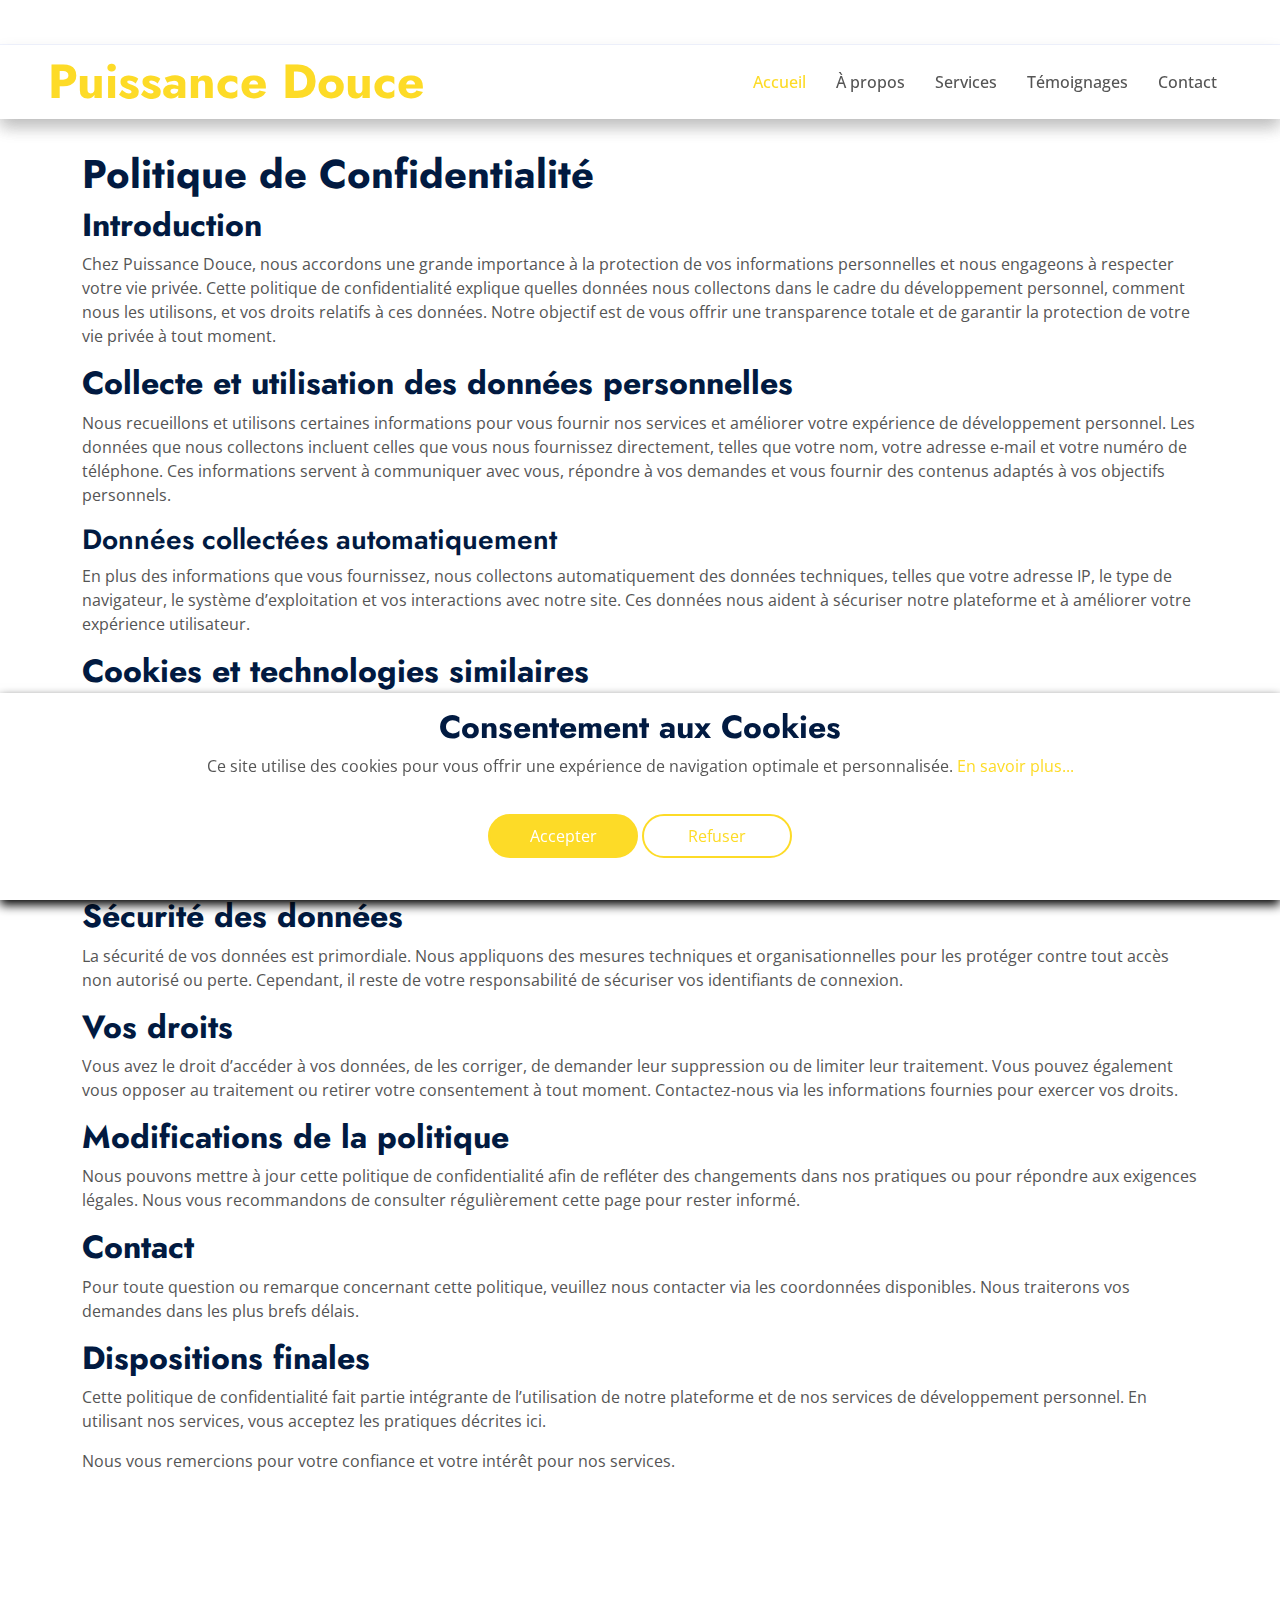
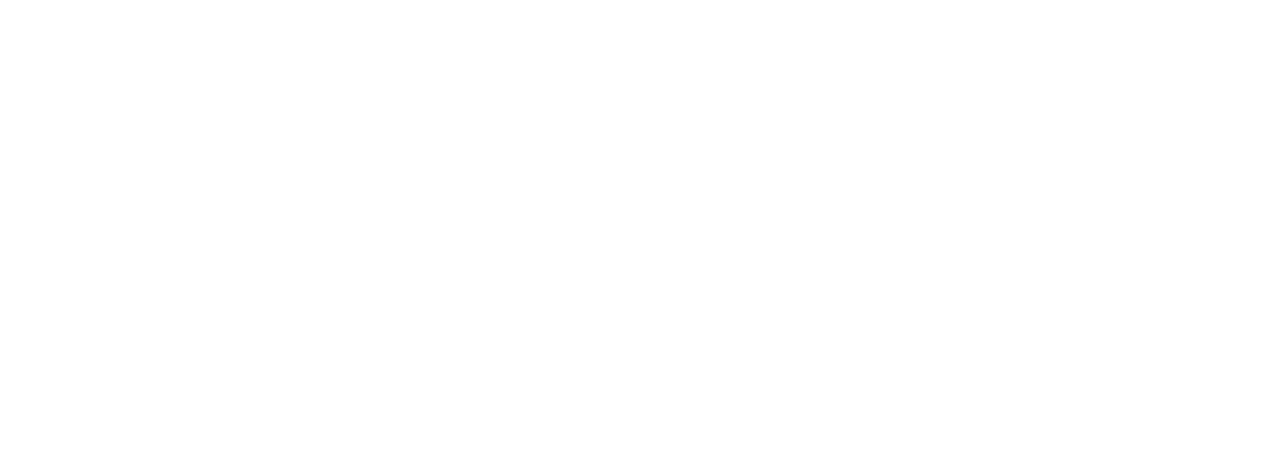
<file: privacy-policy.html>
<!DOCTYPE html>
<html lang="en">
    <head>
        <meta charset="utf-8" />
        <title>Puissance Douce</title>
        <meta content="width=device-width, initial-scale=1.0" name="viewport" />
        <meta
            content="développement personnel, croissance personnelle, bien-être, motivation, apprentissage, auto-amélioration, conseils de vie, mindfulness, habitudes positives"
            name="keywords"
        />
        <meta
            content="Découvrez nos ressources et conseils uniques pour le développement personnel, l'amélioration de soi et la croissance personnelle. Conseils pratiques pour atteindre vos objectifs et votre bien-être."
            name="description"
        />

        <!-- Favicon -->
        <link href="img/favicon.ico" rel="icon" />

        <!-- Google Web Fonts -->
        <link rel="preconnect" href="https://fonts.googleapis.com" />
        <link rel="preconnect" href="https://fonts.gstatic.com" crossorigin />
        <link
            href="https://fonts.googleapis.com/css2?family=Jost:wght@500;600;700&family=Open+Sans:wght@400;500&display=swap"
            rel="stylesheet"
        />

        <!-- Icon Font Stylesheet -->
        <link
            href="https://cdnjs.cloudflare.com/ajax/libs/font-awesome/5.10.0/css/all.min.css"
            rel="stylesheet"
        />
        <link
            href="https://cdn.jsdelivr.net/npm/bootstrap-icons@1.4.1/font/bootstrap-icons.css"
            rel="stylesheet"
        />

        <!-- Libraries Stylesheet -->
        <link href="lib/animate/animate.min.css" rel="stylesheet" />
        <link
            href="lib/owlcarousel/assets/owl.carousel.min.css"
            rel="stylesheet"
        />

        <!-- Customized Bootstrap Stylesheet -->
        <link href="css/bootstrap.min.css" rel="stylesheet" />

        <!-- Template Stylesheet -->
        <link href="css/style.css" rel="stylesheet" />
    </head>

    <body>
        <!-- Spinner Start -->
        <div
            id="spinner"
            class="show bg-white position-fixed translate-middle w-100 vh-100 top-50 start-50 d-flex align-items-center justify-content-center"
        >
            <div
                class="spinner-border text-primary"
                role="status"
                style="width: 3rem; height: 3rem"
            ></div>
        </div>
        <!-- Spinner End -->

        <!-- Navbar Start -->
        <div
            style="
                box-shadow: 0 0.5rem 1rem rgba(0, 0, 0, 0.15) !important;
                background: #fff;
            "
            class="container-fluid fixed-top px-0 wow fadeIn"
            data-wow-delay="0.1s"
        >
            <div
                class="top-bar row gx-0 align-items-center d-none d-lg-flex"
            ></div>

            <nav
                style="box-shadow: 0 0.5rem 1rem rgba(0, 0, 0, 0.15) !important"
                class="navbar navbar-expand-lg navbar-light py-lg-0 px-lg-5 wow fadeIn"
                data-wow-delay="0.1s"
            >
                <a href="index.html" class="navbar-brand ms-4 ms-lg-0">
                    <h1 class="display-5 text-primary m-0">Puissance Douce</h1>
                </a>
                <button
                    type="button"
                    class="navbar-toggler me-4"
                    data-bs-toggle="collapse"
                    data-bs-target="#navbarCollapse"
                >
                    <span class="navbar-toggler-icon"></span>
                </button>
                <div class="collapse navbar-collapse" id="navbarCollapse">
                    <div class="navbar-nav ms-auto p-4 p-lg-0">
                        <a href="index.html" class="nav-item nav-link active"
                            >Accueil</a
                        >
                        <a href="#about" class="nav-item nav-link">À propos</a>
                        <a href="#service" class="nav-item nav-link"
                            >Services</a
                        >
                        <a href="#testimonial" class="nav-item nav-link"
                            >Témoignages</a
                        >
                        <a href="#contact" class="nav-item nav-link">Contact</a>
                    </div>
                </div>
            </nav>
        </div>
        <!-- Navbar End -->

        <main>
            <article
                class="container additional-wrapper"
                style="margin-top: 130px"
            >
                <div class="page__content" style="padding: 20px 0px">
                    <h1>Politique de Confidentialité</h1>

                    <h2>Introduction</h2>
                    <p>
                        Chez Puissance Douce, nous accordons une grande
                        importance à la protection de vos informations
                        personnelles et nous engageons à respecter votre vie
                        privée. Cette politique de confidentialité explique
                        quelles données nous collectons dans le cadre du
                        développement personnel, comment nous les utilisons, et
                        vos droits relatifs à ces données. Notre objectif est de
                        vous offrir une transparence totale et de garantir la
                        protection de votre vie privée à tout moment.
                    </p>

                    <h2>Collecte et utilisation des données personnelles</h2>
                    <p>
                        Nous recueillons et utilisons certaines informations
                        pour vous fournir nos services et améliorer votre
                        expérience de développement personnel. Les données que
                        nous collectons incluent celles que vous nous fournissez
                        directement, telles que votre nom, votre adresse e-mail
                        et votre numéro de téléphone. Ces informations servent à
                        communiquer avec vous, répondre à vos demandes et vous
                        fournir des contenus adaptés à vos objectifs personnels.
                    </p>

                    <h3>Données collectées automatiquement</h3>
                    <p>
                        En plus des informations que vous fournissez, nous
                        collectons automatiquement des données techniques,
                        telles que votre adresse IP, le type de navigateur, le
                        système d’exploitation et vos interactions avec notre
                        site. Ces données nous aident à sécuriser notre
                        plateforme et à améliorer votre expérience utilisateur.
                    </p>

                    <h2>Cookies et technologies similaires</h2>
                    <p>
                        Nous utilisons des cookies pour personnaliser votre
                        expérience et faciliter votre navigation sur notre site.
                        Les cookies enregistrent des informations sur vos
                        préférences et vos activités. Vous pouvez gérer ou
                        désactiver les cookies via les paramètres de votre
                        navigateur à tout moment.
                    </p>

                    <h2>Partage et divulgation des données</h2>
                    <p>
                        Vos données personnelles ne sont partagées que si cela
                        est nécessaire pour fournir nos services de
                        développement personnel ou si la loi l'exige. Nous nous
                        assurons toujours que vos informations restent protégées
                        conformément aux réglementations en vigueur.
                    </p>

                    <h2>Sécurité des données</h2>
                    <p>
                        La sécurité de vos données est primordiale. Nous
                        appliquons des mesures techniques et organisationnelles
                        pour les protéger contre tout accès non autorisé ou
                        perte. Cependant, il reste de votre responsabilité de
                        sécuriser vos identifiants de connexion.
                    </p>

                    <h2>Vos droits</h2>
                    <p>
                        Vous avez le droit d’accéder à vos données, de les
                        corriger, de demander leur suppression ou de limiter
                        leur traitement. Vous pouvez également vous opposer au
                        traitement ou retirer votre consentement à tout moment.
                        Contactez-nous via les informations fournies pour
                        exercer vos droits.
                    </p>

                    <h2>Modifications de la politique</h2>
                    <p>
                        Nous pouvons mettre à jour cette politique de
                        confidentialité afin de refléter des changements dans
                        nos pratiques ou pour répondre aux exigences légales.
                        Nous vous recommandons de consulter régulièrement cette
                        page pour rester informé.
                    </p>

                    <h2>Contact</h2>
                    <p>
                        Pour toute question ou remarque concernant cette
                        politique, veuillez nous contacter via les coordonnées
                        disponibles. Nous traiterons vos demandes dans les plus
                        brefs délais.
                    </p>

                    <h2>Dispositions finales</h2>
                    <p>
                        Cette politique de confidentialité fait partie
                        intégrante de l’utilisation de notre plateforme et de
                        nos services de développement personnel. En utilisant
                        nos services, vous acceptez les pratiques décrites ici.
                    </p>

                    <p>
                        Nous vous remercions pour votre confiance et votre
                        intérêt pour nos services.
                    </p>
                </div>
            </article>
        </main>

        <!-- Footer Start -->
        <div
            class="container-fluid bg-dark text-light footer mt-5 py-5 wow fadeIn"
            data-wow-delay="0.1s"
        >
            <div class="container py-5">
                <div class="row g-5">
                    <div class="col-lg-4 col-md-6">
                        <h4 class="text-white mb-4">Puissance Douce</h4>
                        <p>
                            Plongez dans un univers consacré au développement
                            personnel. Nous offrons des solutions sur mesure
                            pour renforcer vos compétences, accroître votre
                            confiance en vous et atteindre vos objectifs
                            personnels. Découvrez nos méthodes innovantes et
                            profitez d’un accompagnement personnalisé pour
                            optimiser votre épanouissement. Contactez-nous dès
                            aujourd’hui pour une consultation individuelle.
                        </p>
                    </div>

                    <div class="col-lg-4 col-md-6">
                        <h4 class="text-white mb-4">Liens Rapides</h4>
                        <a class="btn btn-link" href="#about">À propos</a>
                        <a class="btn btn-link" href="#contact">Contact</a>
                        <a class="btn btn-link" href="terms-of-use.html"
                            >Conditions d'utilisation</a
                        >
                        <a class="btn btn-link" href="privacy-policy.html"
                            >Politique de confidentialité</a
                        >
                        <a class="btn btn-link" href="cookie-policy.html"
                            >Politique de cookies</a
                        >
                    </div>

                    <div class="col-lg-4 col-md-6">
                        <h4 class="text-white mb-4">Notre Bureau</h4>
                        <p>
                            Nous sommes disponibles pour vous accompagner dans
                            votre parcours de développement personnel. Notre
                            équipe est prête à répondre à vos questions et à
                            vous fournir un soutien adapté à vos besoins.
                        </p>
                        <p class="mb-2">
                            <i class="fa fa-envelope me-3"></i
                            >puissance_douce@gmail.com
                        </p>
                    </div>
                </div>
            </div>
        </div>
        <!-- Footer End -->

        <!-- Back to Top -->
        <a
            href="#"
            class="btn btn-lg btn-primary btn-lg-square rounded-circle back-to-top"
            ><i class="bi bi-arrow-up"></i
        ></a>

        <!-- Cookie banner -->
        <div class="cookie-wrapper show">
            <div>
                <i class="bx bx-cookie"></i>
                <h2 style="text-align: center">Consentement aux Cookies</h2>
            </div>

            <div class="data">
                <p>
                    Ce site utilise des cookies pour vous offrir une expérience
                    de navigation optimale et personnalisée.
                    <a href="cookie-policy.html">En savoir plus...</a>
                </p>
            </div>

            <div class="buttons">
                <button class="cookie-button" id="acceptBtn">Accepter</button>
                <button class="cookie-button" id="declineBtn">Refuser</button>
            </div>
        </div>
        <!-- End Cookie banner -->

        <!-- JavaScript Libraries -->
        <script src="https://code.jquery.com/jquery-3.4.1.min.js"></script>
        <script src="https://cdn.jsdelivr.net/npm/bootstrap@5.0.0/dist/js/bootstrap.bundle.min.js"></script>
        <script src="lib/wow/wow.min.js"></script>
        <script src="lib/easing/easing.min.js"></script>
        <script src="lib/waypoints/waypoints.min.js"></script>
        <script src="lib/owlcarousel/owl.carousel.min.js"></script>
        <script src="lib/counterup/counterup.min.js"></script>

        <!-- Template Javascript -->
        <script src="js/main.js"></script>

        <script src="js/cookiebanner.js"></script>
    </body>
</html>
</file>
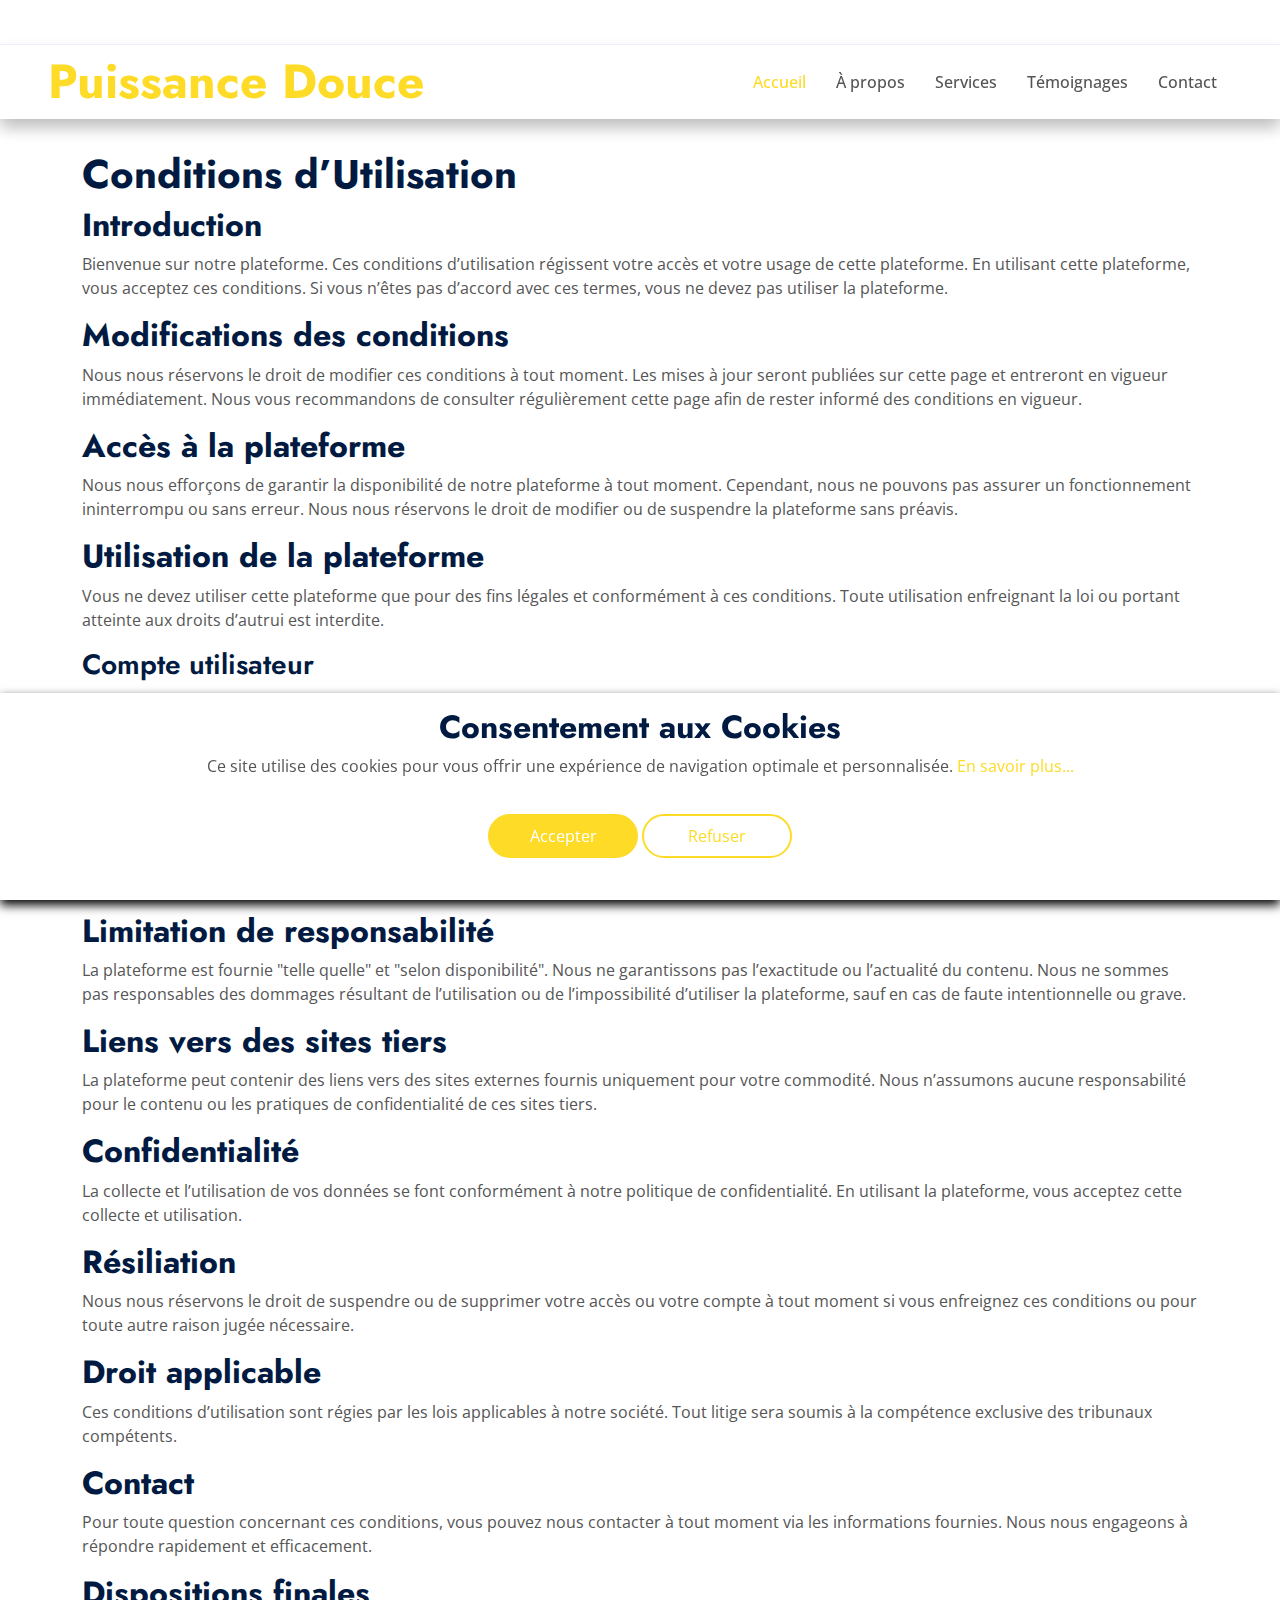
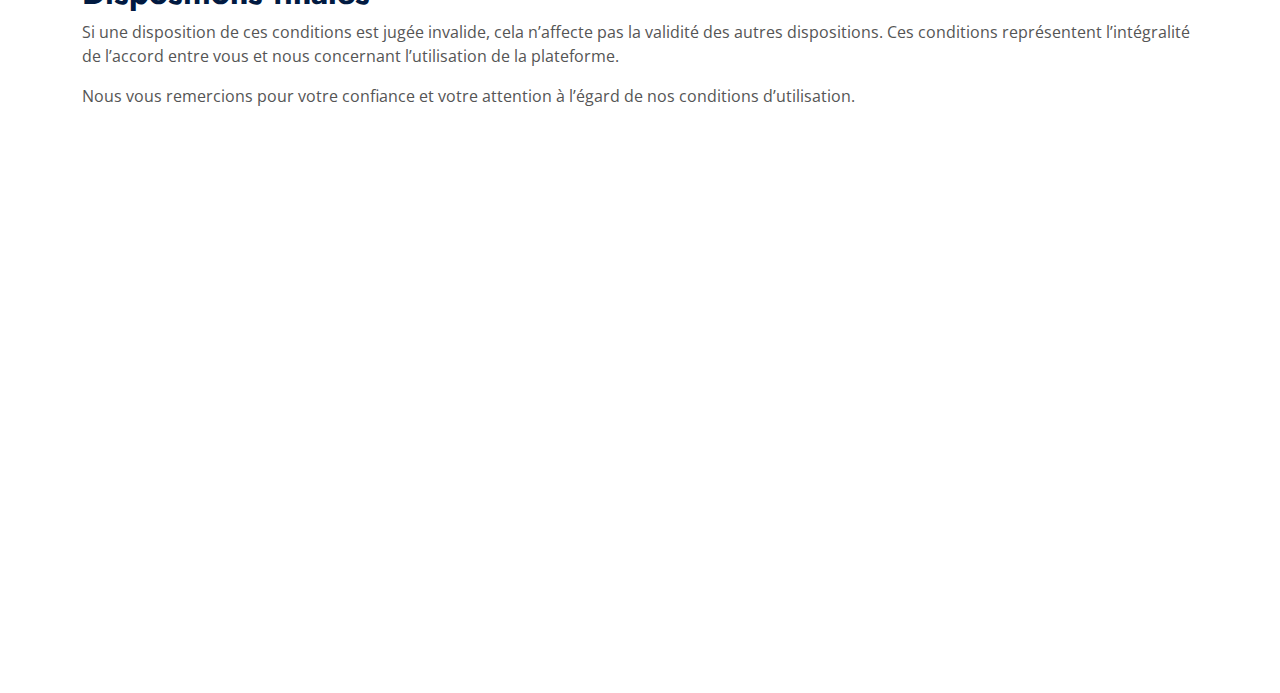
<file: terms-of-use.html>
<!DOCTYPE html>
<html lang="en">
    <head>
        <meta charset="utf-8" />
        <title>Puissance Douce</title>
        <meta content="width=device-width, initial-scale=1.0" name="viewport" />
        <meta
            content="développement personnel, croissance personnelle, bien-être, motivation, apprentissage, auto-amélioration, conseils de vie, mindfulness, habitudes positives"
            name="keywords"
        />
        <meta
            content="Découvrez nos ressources et conseils uniques pour le développement personnel, l'amélioration de soi et la croissance personnelle. Conseils pratiques pour atteindre vos objectifs et votre bien-être."
            name="description"
        />

        <!-- Favicon -->
        <link href="img/favicon.ico" rel="icon" />

        <!-- Google Web Fonts -->
        <link rel="preconnect" href="https://fonts.googleapis.com" />
        <link rel="preconnect" href="https://fonts.gstatic.com" crossorigin />
        <link
            href="https://fonts.googleapis.com/css2?family=Jost:wght@500;600;700&family=Open+Sans:wght@400;500&display=swap"
            rel="stylesheet"
        />

        <!-- Icon Font Stylesheet -->
        <link
            href="https://cdnjs.cloudflare.com/ajax/libs/font-awesome/5.10.0/css/all.min.css"
            rel="stylesheet"
        />
        <link
            href="https://cdn.jsdelivr.net/npm/bootstrap-icons@1.4.1/font/bootstrap-icons.css"
            rel="stylesheet"
        />

        <!-- Libraries Stylesheet -->
        <link href="lib/animate/animate.min.css" rel="stylesheet" />
        <link
            href="lib/owlcarousel/assets/owl.carousel.min.css"
            rel="stylesheet"
        />

        <!-- Customized Bootstrap Stylesheet -->
        <link href="css/bootstrap.min.css" rel="stylesheet" />

        <!-- Template Stylesheet -->
        <link href="css/style.css" rel="stylesheet" />
    </head>

    <body>
        <!-- Spinner Start -->
        <div
            id="spinner"
            class="show bg-white position-fixed translate-middle w-100 vh-100 top-50 start-50 d-flex align-items-center justify-content-center"
        >
            <div
                class="spinner-border text-primary"
                role="status"
                style="width: 3rem; height: 3rem"
            ></div>
        </div>
        <!-- Spinner End -->

        <!-- Navbar Start -->
        <div
            style="
                box-shadow: 0 0.5rem 1rem rgba(0, 0, 0, 0.15) !important;
                background: #fff;
            "
            class="container-fluid fixed-top px-0 wow fadeIn"
            data-wow-delay="0.1s"
        >
            <div
                class="top-bar row gx-0 align-items-center d-none d-lg-flex"
            ></div>

            <nav
                style="box-shadow: 0 0.5rem 1rem rgba(0, 0, 0, 0.15) !important"
                class="navbar navbar-expand-lg navbar-light py-lg-0 px-lg-5 wow fadeIn"
                data-wow-delay="0.1s"
            >
                <a href="index.html" class="navbar-brand ms-4 ms-lg-0">
                    <h1 class="display-5 text-primary m-0">Puissance Douce</h1>
                </a>
                <button
                    type="button"
                    class="navbar-toggler me-4"
                    data-bs-toggle="collapse"
                    data-bs-target="#navbarCollapse"
                >
                    <span class="navbar-toggler-icon"></span>
                </button>
                <div class="collapse navbar-collapse" id="navbarCollapse">
                    <div class="navbar-nav ms-auto p-4 p-lg-0">
                        <a href="index.html" class="nav-item nav-link active"
                            >Accueil</a
                        >
                        <a href="#about" class="nav-item nav-link">À propos</a>
                        <a href="#service" class="nav-item nav-link"
                            >Services</a
                        >
                        <a href="#testimonial" class="nav-item nav-link"
                            >Témoignages</a
                        >
                        <a href="#contact" class="nav-item nav-link">Contact</a>
                    </div>
                </div>
            </nav>
        </div>
        <!-- Navbar End -->
        <main>
            <article
                class="container additional-wrapper"
                style="margin-top: 130px"
            >
                <div class="page__content" style="padding: 20px 0px">
                    <h1>Conditions d’Utilisation</h1>

                    <h2>Introduction</h2>
                    <p>
                        Bienvenue sur notre plateforme. Ces conditions
                        d’utilisation régissent votre accès et votre usage de
                        cette plateforme. En utilisant cette plateforme, vous
                        acceptez ces conditions. Si vous n’êtes pas d’accord
                        avec ces termes, vous ne devez pas utiliser la
                        plateforme.
                    </p>

                    <h2>Modifications des conditions</h2>
                    <p>
                        Nous nous réservons le droit de modifier ces conditions
                        à tout moment. Les mises à jour seront publiées sur
                        cette page et entreront en vigueur immédiatement. Nous
                        vous recommandons de consulter régulièrement cette page
                        afin de rester informé des conditions en vigueur.
                    </p>

                    <h2>Accès à la plateforme</h2>
                    <p>
                        Nous nous efforçons de garantir la disponibilité de
                        notre plateforme à tout moment. Cependant, nous ne
                        pouvons pas assurer un fonctionnement ininterrompu ou
                        sans erreur. Nous nous réservons le droit de modifier ou
                        de suspendre la plateforme sans préavis.
                    </p>

                    <h2>Utilisation de la plateforme</h2>
                    <p>
                        Vous ne devez utiliser cette plateforme que pour des
                        fins légales et conformément à ces conditions. Toute
                        utilisation enfreignant la loi ou portant atteinte aux
                        droits d’autrui est interdite.
                    </p>

                    <h3>Compte utilisateur</h3>
                    <p>
                        Pour certaines fonctionnalités, vous devrez créer un
                        compte utilisateur. Vous êtes responsable de la
                        confidentialité de vos informations et de toutes les
                        activités sur votre compte. Nous nous réservons le droit
                        de suspendre ou de supprimer tout compte en cas de
                        violation de ces conditions.
                    </p>

                    <h2>Propriété intellectuelle</h2>
                    <p>
                        Tout le contenu de cette plateforme, y compris textes,
                        images, logos et logiciels, est la propriété de
                        Puissance Douce ou de ses partenaires et est protégé par
                        les lois sur la propriété intellectuelle. Vous pouvez
                        utiliser ce contenu uniquement pour un usage personnel
                        et en conformité avec ces conditions.
                    </p>

                    <h2>Limitation de responsabilité</h2>
                    <p>
                        La plateforme est fournie "telle quelle" et "selon
                        disponibilité". Nous ne garantissons pas l’exactitude ou
                        l’actualité du contenu. Nous ne sommes pas responsables
                        des dommages résultant de l’utilisation ou de
                        l’impossibilité d’utiliser la plateforme, sauf en cas de
                        faute intentionnelle ou grave.
                    </p>

                    <h2>Liens vers des sites tiers</h2>
                    <p>
                        La plateforme peut contenir des liens vers des sites
                        externes fournis uniquement pour votre commodité. Nous
                        n’assumons aucune responsabilité pour le contenu ou les
                        pratiques de confidentialité de ces sites tiers.
                    </p>

                    <h2>Confidentialité</h2>
                    <p>
                        La collecte et l’utilisation de vos données se font
                        conformément à notre politique de confidentialité. En
                        utilisant la plateforme, vous acceptez cette collecte et
                        utilisation.
                    </p>

                    <h2>Résiliation</h2>
                    <p>
                        Nous nous réservons le droit de suspendre ou de
                        supprimer votre accès ou votre compte à tout moment si
                        vous enfreignez ces conditions ou pour toute autre
                        raison jugée nécessaire.
                    </p>

                    <h2>Droit applicable</h2>
                    <p>
                        Ces conditions d’utilisation sont régies par les lois
                        applicables à notre société. Tout litige sera soumis à
                        la compétence exclusive des tribunaux compétents.
                    </p>

                    <h2>Contact</h2>
                    <p>
                        Pour toute question concernant ces conditions, vous
                        pouvez nous contacter à tout moment via les informations
                        fournies. Nous nous engageons à répondre rapidement et
                        efficacement.
                    </p>

                    <h2>Dispositions finales</h2>
                    <p>
                        Si une disposition de ces conditions est jugée invalide,
                        cela n’affecte pas la validité des autres dispositions.
                        Ces conditions représentent l’intégralité de l’accord
                        entre vous et nous concernant l’utilisation de la
                        plateforme.
                    </p>

                    <p>
                        Nous vous remercions pour votre confiance et votre
                        attention à l’égard de nos conditions d’utilisation.
                    </p>
                </div>
            </article>
        </main>

        <!-- Footer Start -->
        <div
            class="container-fluid bg-dark text-light footer mt-5 py-5 wow fadeIn"
            data-wow-delay="0.1s"
        >
            <div class="container py-5">
                <div class="row g-5">
                    <div class="col-lg-4 col-md-6">
                        <h4 class="text-white mb-4">Puissance Douce</h4>
                        <p>
                            Plongez dans un univers consacré au développement
                            personnel. Nous offrons des solutions sur mesure
                            pour renforcer vos compétences, accroître votre
                            confiance en vous et atteindre vos objectifs
                            personnels. Découvrez nos méthodes innovantes et
                            profitez d’un accompagnement personnalisé pour
                            optimiser votre épanouissement. Contactez-nous dès
                            aujourd’hui pour une consultation individuelle.
                        </p>
                    </div>

                    <div class="col-lg-4 col-md-6">
                        <h4 class="text-white mb-4">Liens Rapides</h4>
                        <a class="btn btn-link" href="#about">À propos</a>
                        <a class="btn btn-link" href="#contact">Contact</a>
                        <a class="btn btn-link" href="terms-of-use.html"
                            >Conditions d'utilisation</a
                        >
                        <a class="btn btn-link" href="privacy-policy.html"
                            >Politique de confidentialité</a
                        >
                        <a class="btn btn-link" href="cookie-policy.html"
                            >Politique de cookies</a
                        >
                    </div>

                    <div class="col-lg-4 col-md-6">
                        <h4 class="text-white mb-4">Notre Bureau</h4>
                        <p>
                            Nous sommes disponibles pour vous accompagner dans
                            votre parcours de développement personnel. Notre
                            équipe est prête à répondre à vos questions et à
                            vous fournir un soutien adapté à vos besoins.
                        </p>
                        <p class="mb-2">
                            <i class="fa fa-envelope me-3"></i
                            >puissance_douce@gmail.com
                        </p>
                    </div>
                </div>
            </div>
        </div>
        <!-- Footer End -->

        <!-- Back to Top -->
        <a
            href="#"
            class="btn btn-lg btn-primary btn-lg-square rounded-circle back-to-top"
            ><i class="bi bi-arrow-up"></i
        ></a>

        <!-- Cookie banner -->
        <div class="cookie-wrapper show">
            <div>
                <i class="bx bx-cookie"></i>
                <h2 style="text-align: center">Consentement aux Cookies</h2>
            </div>

            <div class="data">
                <p>
                    Ce site utilise des cookies pour vous offrir une expérience
                    de navigation optimale et personnalisée.
                    <a href="cookie-policy.html">En savoir plus...</a>
                </p>
            </div>

            <div class="buttons">
                <button class="cookie-button" id="acceptBtn">Accepter</button>
                <button class="cookie-button" id="declineBtn">Refuser</button>
            </div>
        </div>
        <!-- End Cookie banner -->

        <!-- JavaScript Libraries -->
        <script src="https://code.jquery.com/jquery-3.4.1.min.js"></script>
        <script src="https://cdn.jsdelivr.net/npm/bootstrap@5.0.0/dist/js/bootstrap.bundle.min.js"></script>
        <script src="lib/wow/wow.min.js"></script>
        <script src="lib/easing/easing.min.js"></script>
        <script src="lib/waypoints/waypoints.min.js"></script>
        <script src="lib/owlcarousel/owl.carousel.min.js"></script>
        <script src="lib/counterup/counterup.min.js"></script>

        <!-- Template Javascript -->
        <script src="js/main.js"></script>

        <script src="js/cookiebanner.js"></script>
    </body>
</html>
</file>
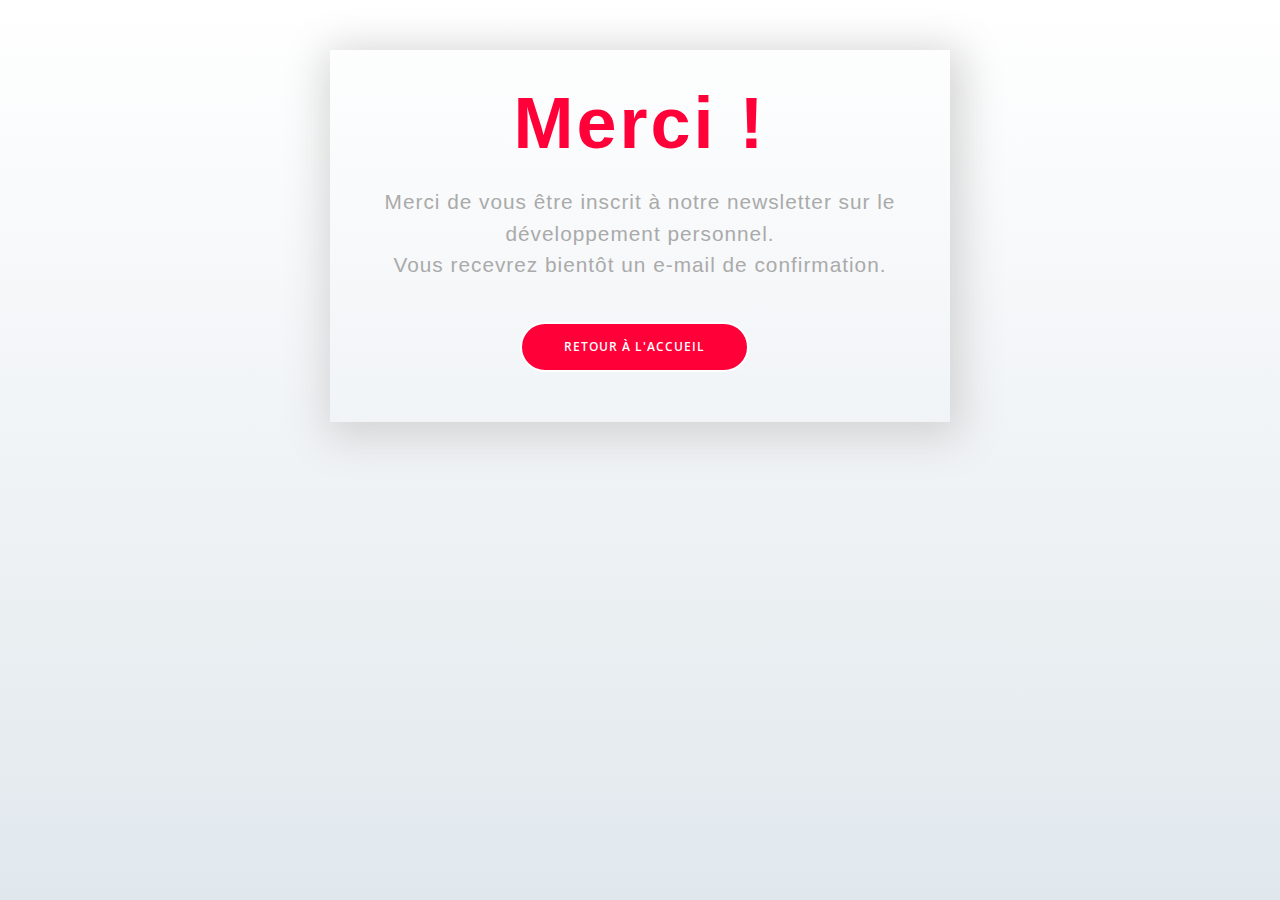
<file: thanks.html>
<!DOCTYPE html>
<html lang="en">
    <head>
        <meta charset="utf-8" />
        <title>Puissance Douce</title>
        <meta content="width=device-width, initial-scale=1.0" name="viewport" />
        <meta
            content="développement personnel, croissance personnelle, bien-être, motivation, apprentissage, auto-amélioration, conseils de vie, mindfulness, habitudes positives"
            name="keywords"
        />
        <meta
            content="Découvrez nos ressources et conseils uniques pour le développement personnel, l'amélioration de soi et la croissance personnelle. Conseils pratiques pour atteindre vos objectifs et votre bien-être."
            name="description"
        />

        <!-- Favicon -->
        <link href="img/favicon.ico" rel="icon" />

        <!-- Google Web Fonts -->
        <link rel="preconnect" href="https://fonts.googleapis.com" />
        <link rel="preconnect" href="https://fonts.gstatic.com" crossorigin />
        <link
            href="https://fonts.googleapis.com/css2?family=Jost:wght@500;600;700&family=Open+Sans:wght@400;500&display=swap"
            rel="stylesheet"
        />

        <!-- Icon Font Stylesheet -->
        <link
            href="https://cdnjs.cloudflare.com/ajax/libs/font-awesome/5.10.0/css/all.min.css"
            rel="stylesheet"
        />
        <link
            href="https://cdn.jsdelivr.net/npm/bootstrap-icons@1.4.1/font/bootstrap-icons.css"
            rel="stylesheet"
        />

        <!-- Libraries Stylesheet -->
        <link href="lib/animate/animate.min.css" rel="stylesheet" />
        <link
            href="lib/owlcarousel/assets/owl.carousel.min.css"
            rel="stylesheet"
        />

        <!-- Customized Bootstrap Stylesheet -->
        <link href="css/bootstrap.min.css" rel="stylesheet" />

        <!-- Template Stylesheet -->
        <link href="css/style.css" rel="stylesheet" />
        <link href="css/thanks.css" rel="stylesheet" />
    </head>
    <body>
        <div class="content">
            <div class="wrapper-1">
                <div class="wrapper-2">
                    <h1>Merci !</h1>
                    <p>
                        Merci de vous être inscrit à notre newsletter sur le
                        développement personnel.
                    </p>
                    <p>Vous recevrez bientôt un e-mail de confirmation.</p>
                    <a href="index.html">
                        <button class="go-home">Retour à l'accueil</button>
                    </a>
                </div>
            </div>
        </div>
    </body>
</html>
</file>
<file: css/style.css>
/********** Template CSS **********/
:root {
    --primary: #fddb27ff;
    --secondary: #e93c05;
    --tertiary: #555555;
    --light: #dfe4fd;
    --dark: #011a41;
}

.back-to-top {
    position: fixed;
    display: none;
    right: 30px;
    bottom: 30px;
    z-index: 99;
}

h1,
.h1,
h2,
.h2,
.fw-bold {
    font-weight: 700 !important;
}

h3,
.h3,
h4,
.h4,
.fw-medium {
    font-weight: 600 !important;
}

h5,
.h5,
h6,
.h6,
.fw-semi-bold {
    font-weight: 500 !important;
}

/*** Spinner ***/
#spinner {
    opacity: 0;
    visibility: hidden;
    transition: opacity 0.5s ease-out, visibility 0s linear 0.5s;
    z-index: 99999;
}

#spinner.show {
    transition: opacity 0.5s ease-out, visibility 0s linear 0s;
    visibility: visible;
    opacity: 1;
}

/*** Button ***/
.btn {
    transition: 0.5s;
    font-weight: 500;
}

.btn-primary,
.btn-outline-primary:hover {
    color: var(--light);
}

.btn-square {
    width: 38px;
    height: 38px;
}

.btn-sm-square {
    width: 32px;
    height: 32px;
}

.btn-lg-square {
    width: 48px;
    height: 48px;
}

.btn-square,
.btn-sm-square,
.btn-lg-square {
    padding: 0;
    display: flex;
    align-items: center;
    justify-content: center;
    font-weight: normal;
}

/*** Navbar ***/
.fixed-top {
    transition: 0.5s;
}

.top-bar {
    height: 45px;
    border-bottom: 1px solid rgba(53, 94, 252, 0.07);
}

.navbar .dropdown-toggle::after {
    border: none;
    content: "\f107";
    font-family: "Font Awesome 5 Free";
    font-weight: 900;
    vertical-align: middle;
    margin-left: 8px;
}

.navbar .navbar-nav .nav-link {
    padding: 25px 15px;
    color: var(--tertiary);
    font-weight: 500;
    outline: none;
}

.navbar .navbar-nav .nav-link:hover,
.navbar .navbar-nav .nav-link.active {
    color: var(--primary);
}

@media (max-width: 991.98px) {
    .navbar .navbar-nav {
        margin-top: 10px;
        border-top: 1px solid rgba(0, 0, 0, 0.07);
        background: #ffffff;
    }

    .navbar .navbar-nav .nav-link {
        padding: 10px 0;
    }
}

@media (min-width: 992px) {
    .navbar .nav-item .dropdown-menu {
        display: block;
        visibility: hidden;
        top: 100%;
        transform: rotateX(-75deg);
        transform-origin: 0% 0%;
        transition: 0.5s;
        opacity: 0;
    }

    .navbar .nav-item:hover .dropdown-menu {
        transform: rotateX(0deg);
        visibility: visible;
        transition: 0.5s;
        opacity: 1;
    }
}

/*** Header ***/
.carousel-caption {
    top: 0;
    left: 0;
    right: 0;
    bottom: 0;
    display: flex;
    align-items: center;
    justify-content: center;
    text-align: start;
    z-index: 1;
}

.carousel-control-prev,
.carousel-control-next {
    width: 3rem;
}

.carousel-control-prev-icon,
.carousel-control-next-icon {
    width: 3rem;
    height: 3rem;
    background-color: var(--primary);
    border: 10px solid var(--primary);
}

.carousel-control-prev-icon {
    border-radius: 0 3rem 3rem 0;
}

.carousel-control-next-icon {
    border-radius: 3rem 0 0 3rem;
}

@media (max-width: 768px) {
    #header-carousel .carousel-item {
        position: relative;
        min-height: 450px;
    }

    #header-carousel .carousel-item img {
        position: absolute;
        width: 100%;
        height: 100%;
        object-fit: cover;
    }
}

.page-header {
    padding-top: 12rem;
    padding-bottom: 6rem;
    background: url(../img/header.jpg) top left no-repeat;
    background-size: cover;
}

.page-header .breadcrumb-item,
.page-header .breadcrumb-item a {
    font-weight: 500;
}

.page-header .breadcrumb-item + .breadcrumb-item::before {
    color: var(--tertiary);
}

/*** Facts ***/
.facts {
    background: linear-gradient(
            rgba(53, 94, 252, 0.95),
            rgba(53, 94, 252, 0.95)
        ),
        url(../img/bg.png);
}

/*** Callback ***/
.callback {
    position: relative;
}

.callback::before {
    position: absolute;
    content: "";
    width: 100%;
    height: 50%;
    top: 0;
    left: 0;
    background: linear-gradient(
            rgba(53, 94, 252, 0.95),
            rgba(53, 94, 252, 0.95)
        ),
        url(../img/bg.png);
    z-index: -1;
}

/*** Feature ***/
.feature .feature-box,
.feature .feature-box * {
    transition: 0.5s;
}

.feature .feature-box:hover {
    background: var(--primary);
    border-color: var(--primary) !important;
}

.feature .feature-box:hover * {
    color: #ffffff !important;
}

/*** Service ***/
.service .nav .nav-link {
    transition: 0.5s;
}

.service .nav .nav-link.active {
    border-color: var(--primary) !important;
    background: var(--primary);
}

.service .nav .nav-link.active h5 {
    color: #ffffff !important;
}

.service .nav .nav-link.active h5 i {
    color: #ffffff !important;
}

/*** Project ***/
.project-item,
.project-item .project-img {
    position: relative;
}

.project-item .project-img a {
    position: absolute;
    width: 100%;
    height: 100%;
    top: 0;
    left: 0;
    background: rgba(255, 255, 255, 0.5);
    display: flex;
    align-items: center;
    justify-content: center;
    border-radius: 8px;
    opacity: 0;
    transition: 0.5s;
}

.project-item:hover .project-img a {
    opacity: 1;
}

.project-item .project-title {
    position: absolute;
    top: 3rem;
    right: 0;
    bottom: 0;
    left: 3rem;
    border: 1px solid var(--light);
    border-radius: 8px;
    display: flex;
    align-items: flex-end;
    padding: 18px;
    z-index: -1;
    transition: 0.5s;
}

.project-item:hover .project-title {
    background: var(--primary);
    border-color: var(--primary);
}

.project-item .project-title h4 {
    transition: 0.5s;
}

.project-item:hover .project-title h4 {
    color: #ffffff;
}

.project-carousel .owl-nav {
    margin-top: 25px;
    display: flex;
    justify-content: center;
}

.project-carousel .owl-nav .owl-prev,
.project-carousel .owl-nav .owl-next {
    margin: 0 12px;
    width: 45px;
    height: 45px;
    display: flex;
    align-items: center;
    justify-content: center;
    color: var(--primary);
    background: var(--light);
    border-radius: 45px;
    font-size: 22px;
    transition: 0.5s;
}

.project-carousel .owl-nav .owl-prev:hover,
.project-carousel .owl-nav .owl-next:hover {
    background: var(--primary);
    color: var(--light);
}

/*** Team ***/
.team-item {
    position: relative;
    padding: 4rem 0;
}

.team-item img {
    position: relative;
    z-index: 2;
}

.team-item .team-text {
    position: absolute;
    top: 0;
    right: 3rem;
    bottom: 0;
    left: 3rem;
    padding: 15px;
    border: 1px solid var(--light);
    border-radius: 8px;
    display: flex;
    flex-direction: column;
    align-items: center;
    justify-content: space-between;
    transition: 0.5s;
    z-index: 1;
}

.team-item:hover .team-text {
    background: var(--primary);
    border-color: var(--primary);
}

.team-item .team-text h4 {
    transition: 0.5s;
}

.team-item:hover .team-text h4 {
    color: #ffffff;
}

.team-item .team-social .btn {
    background: var(--light);
    color: var(--primary);
}

.team-item:hover .team-social .btn {
    background: #ffffff;
}

.team-item .team-social .btn:hover {
    background: var(--primary);
    color: var(--light);
}

/*** Testimonial ***/
.testimonial-item {
    position: relative;
    text-align: center;
    padding-top: 30px;
}

.testimonial-item .testimonial-text {
    position: relative;
    text-align: center;
}

.testimonial-item .testimonial-text .btn-square {
    position: absolute;
    width: 60px;
    height: 60px;
    top: -30px;
    left: 50%;
    transform: translateX(-50%);
}

.testimonial-item .testimonial-text::before {
    position: absolute;
    content: "";
    bottom: -60px;
    left: 50%;
    transform: translateX(-50%);
    border: 30px solid;
    border-color: var(--light) transparent transparent transparent;
}

.testimonial-item .testimonial-text::after {
    position: absolute;
    content: "";
    bottom: -59px;
    left: 50%;
    transform: translateX(-50%);
    border: 30px solid;
    border-color: #ffffff transparent transparent transparent;
}

.testimonial-carousel .owl-item img {
    margin: 0 auto;
    width: 100px;
    height: 100px;
}

.testimonial-carousel .owl-dots {
    margin-top: 25px;
    display: flex;
    align-items: flex-end;
    justify-content: center;
}

.testimonial-carousel .owl-dot {
    position: relative;
    display: inline-block;
    margin: 0 5px;
    width: 30px;
    height: 30px;
    border: 1px solid var(--light);
    border-radius: 30px;
    transition: 0.5s;
}

.testimonial-carousel .owl-dot::after {
    position: absolute;
    content: "";
    width: 16px;
    height: 16px;
    top: 6px;
    left: 6px;
    border-radius: 16px;
    background: var(--light);
    transition: 0.5s;
}

.testimonial-carousel .owl-dot.active {
    border-color: var(--primary);
}

.testimonial-carousel .owl-dot.active::after {
    background: var(--primary);
}

/*** Footer ***/
.footer .btn.btn-link {
    display: block;
    margin-bottom: 5px;
    padding: 0;
    text-align: left;
    color: var(--light);
    font-weight: normal;
    text-transform: capitalize;
    transition: 0.3s;
}

.footer .btn.btn-link::before {
    position: relative;
    content: "\f105";
    font-family: "Font Awesome 5 Free";
    font-weight: 900;
    margin-right: 10px;
}

.footer .btn.btn-link:hover {
    color: var(--primary);
    letter-spacing: 1px;
    box-shadow: none;
}

.copyright {
    color: var(--light);
    background: #000b1c;
}

.copyright a {
    color: var(--light);
}

.copyright a:hover {
    color: var(--primary);
} /*** Footer End ***/
@import url("https://fonts.googleapis.com/css2?family=Poppins:wght@300;400;500;600&display=swap");

.cookie-wrapper {
    position: fixed;
    bottom: 0px;
    right: 0;
    width: 100%;
    background: #fff;
    padding: 15px 25px 22px;
    transition: right 0.3s ease;
    box-shadow: 0 5px 10px rgb(0, 0, 0);
    z-index: 999;
    @media (max-width: 600px) {
        width: 100%;
    }
}
.cookie-wrapper .show {
    right: 20px;
}

.hidden {
    display: none;
}
header i {
    color: #fddb27ff;
    font-size: 32px;
    text-align: center;
}
header h2 {
    color: #fddb27ff;
    font-weight: 500;
    text-align: center;
}
.data {
    text-align: center;
}
.data p a {
    color: #fddb27ff;
    text-decoration: none;
    text-align: center !important;
}
.data p a:hover {
    text-decoration: underline;
}
.buttons {
    padding: 20px 0px;
    text-align: center;
}
.buttons .cookie-button {
    border: 2px solid #fddb27ff;
    color: #fff;
    padding: 8px 0;
    background: #fddb27ff;
    cursor: pointer;
    width: calc(100% / 2 - 10px);
    transition: all 0.2s ease;
    max-width: 150px;
    border-radius: 30px;
}
.buttons #acceptBtn:hover {
    background-color: transparent;
    color: #fddb27ff;
    border-radius: 30px;
}
#declineBtn {
    background-color: #fff;
    color: #fddb27ff;
    border-radius: 30px;
}
#declineBtn:hover {
    background-color: #fddb27ff;
    color: #fff;
}
</file>
<file: css/thanks.css>
* {
    box-sizing: border-box;
}
body {
    background: #ffffff;
    background: linear-gradient(to bottom, #ffffff 0%, #e1e8ed 100%);
    filter: progid:DXImageTransform.Microsoft.gradient( startColorstr='#ffffff', endColorstr='#e1e8ed',GradientType=0 );
    height: 100%;
    margin: 0;
    background-repeat: no-repeat;
    background-attachment: fixed;
}

.wrapper-1 {
    width: 100%;
    height: 100vh;
    display: flex;
    flex-direction: column;
}
.wrapper-2 {
    padding: 30px;
    text-align: center;
}
h1 {
    font-family: 'Source Sans Pro', sans-serif;
    font-size: 4em;
    letter-spacing: 3px;
    color: #ff0038;
    margin: 0;
    margin-bottom: 20px;
}
.wrapper-2 p {
    margin: 0;
    font-size: 1.3em;
    color: #aaa;
    font-family: 'Source Sans Pro', sans-serif;
    letter-spacing: 1px;
}
.go-home {
    background: #ff0038;
    border: 2px solid #ffffff;
    color: #ffffff;
    font-weight: 600;
    letter-spacing: 1px;
    font-size: 12px;
    padding: 14px 42px;
    margin-top: 42px;
    margin-right: 12px;
    -webkit-transition: all 0.4s ease-in-out;
    transition: all 0.4s ease-in-out;
    visibility: visible;
    animation-delay: 2.3s;
    animation-name: fadeInUp;
    text-decoration: none;
    text-transform: uppercase;
    cursor: pointer;
    border-radius: 30px;
}
.go-home:hover {
    background: transparent;
    border-color: #ff0038;
}
a:hover .go-home {
    color: #ff0038;
}
.go-home a {
    text-decoration: none;
    color: #fff;
}

.footer-like {
    margin-top: auto;
    background: #d7e6fe;
    padding: 6px;
    text-align: center;
}
.footer-like p {
    margin: 0;
    padding: 4px;
    color: #ffc107;
    font-family: 'Source Sans Pro', sans-serif;
    letter-spacing: 1px;
}
.footer-like p a {
    text-decoration: none;
    color: #ffc107;
    font-weight: 600;
}

@media (min-width: 360px) {
    h1 {
        font-size: 4.5em;
    }
    .go-home {
        margin-bottom: 20px;
    }
}

@media (min-width: 600px) {
    .content {
        max-width: 1000px;
        margin: 0 auto;
    }
    .wrapper-1 {
        height: initial;
        max-width: 620px;
        margin: 0 auto;
        margin-top: 50px;
        box-shadow: 4px 8px 40px 8px lightgray;
    }
}
</file>
